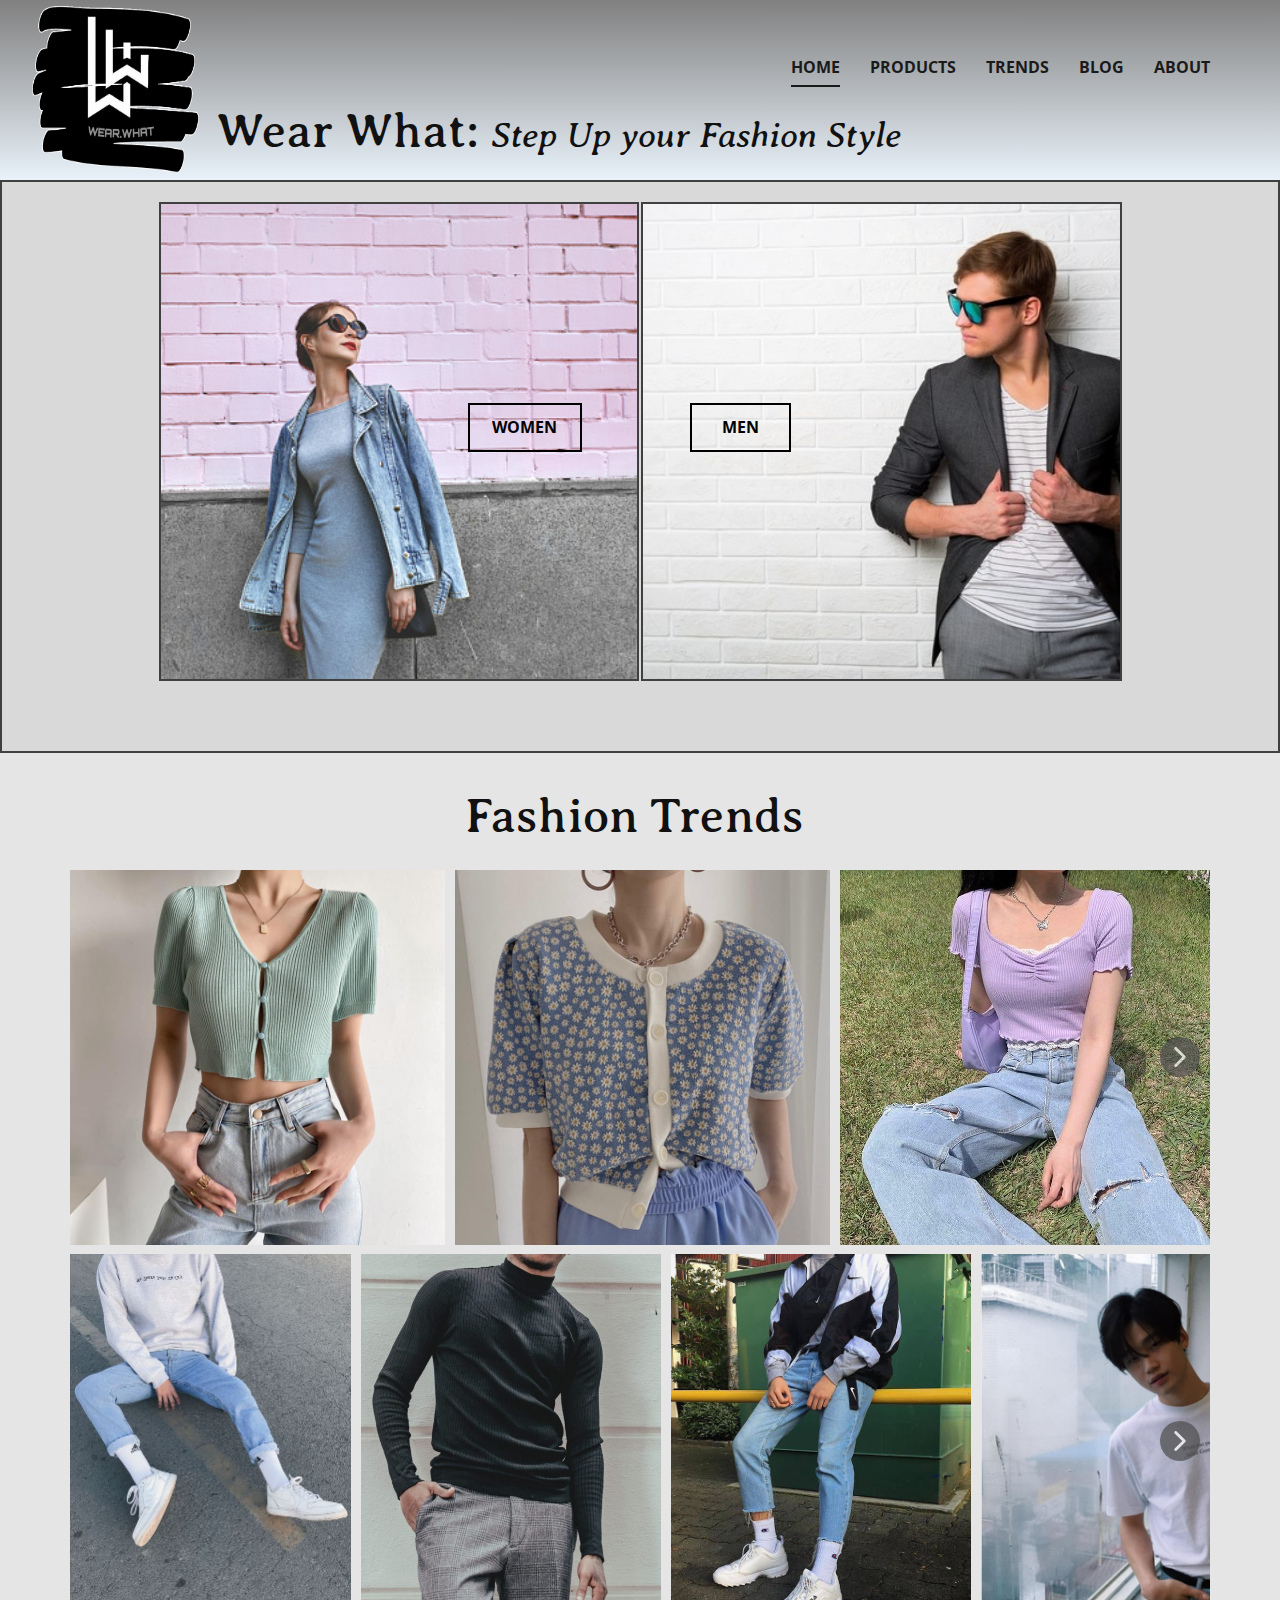
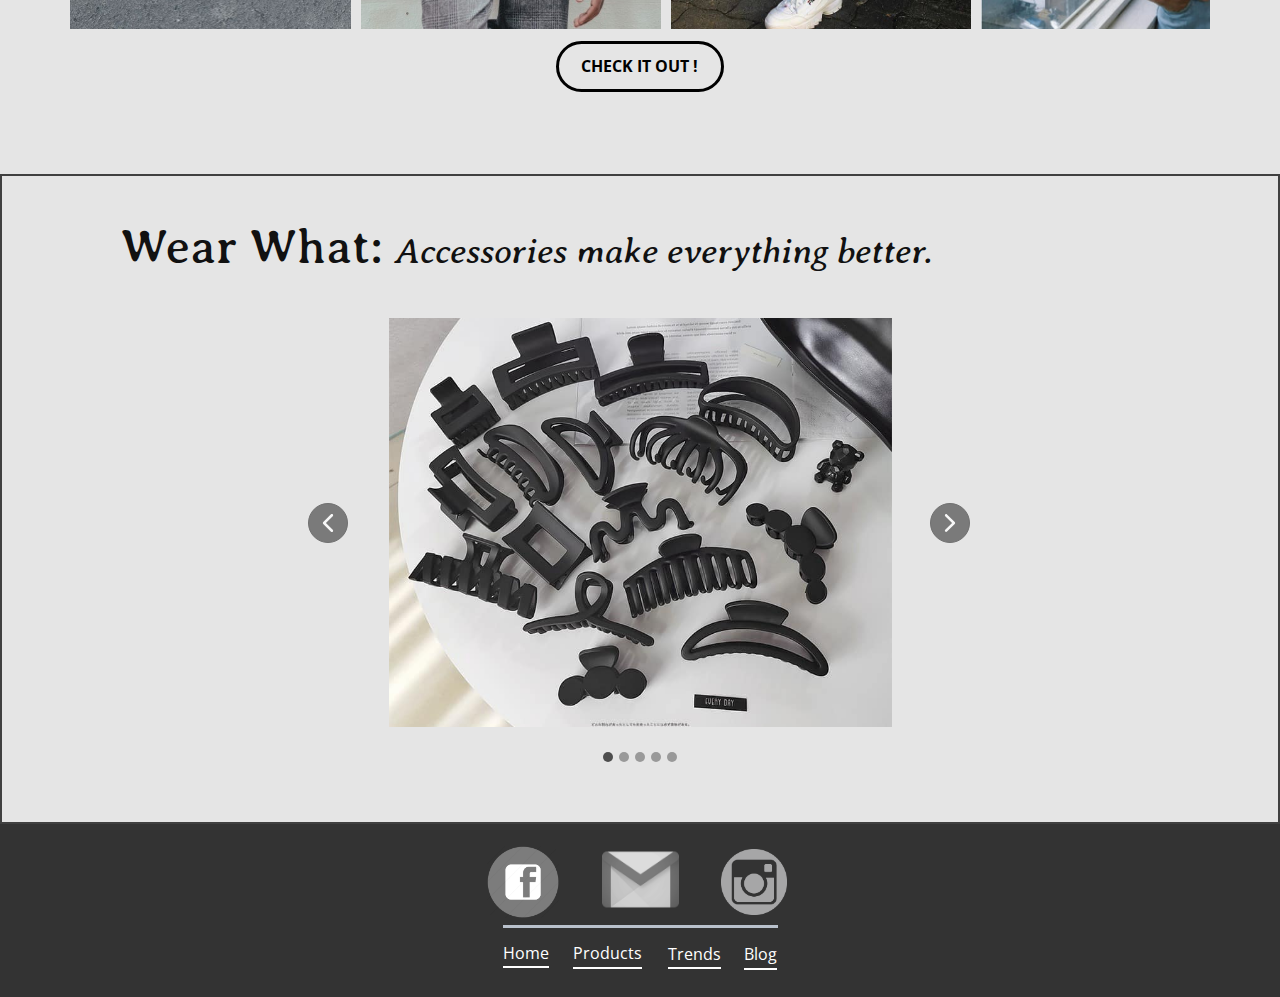
<file: index.html>
<!DOCTYPE html>
<html style="font-size: 16px;">
  <head>
    <meta name="viewport" content="width=device-width, initial-scale=1.0">
    <meta charset="utf-8">
    <meta name="keywords" content="">
    <meta name="description" content="">
    <meta name="page_type" content="np-template-header-footer-from-plugin">
    <title>Home</title>
    <link rel="stylesheet" href="nicepage.css" media="screen">
<link rel="stylesheet" href="Home.css" media="screen">
    <script class="u-script" type="text/javascript" src="jquery.js" defer=""></script>
    <script class="u-script" type="text/javascript" src="nicepage.js" defer=""></script>
    <meta name="generator" content="Nicepage 3.29.1, nicepage.com">
    <link id="u-theme-google-font" rel="stylesheet" href="https://fonts.googleapis.com/css?family=Roboto:100,100i,300,300i,400,400i,500,500i,700,700i,900,900i|Open+Sans:300,300i,400,400i,600,600i,700,700i,800,800i">
    <link id="u-page-google-font" rel="stylesheet" href="https://fonts.googleapis.com/css?family=Averia+Serif+Libre:300,300i,400,400i,700,700i">
    
    
    
    
    
    <script type="application/ld+json">{
		"@context": "http://schema.org",
		"@type": "Organization",
		"name": "Site1",
		"logo": "images/logo.gif"
}</script>
    <meta name="theme-color" content="#478ac9">
    <meta property="og:title" content="Home">
    <meta property="og:description" content="">
    <meta property="og:type" content="website">
  </head>
  <body data-home-page="Home.html" data-home-page-title="Home" class="u-body"><header class="u-clearfix u-gradient u-header u-header" id="sec-ddd0"><div class="u-clearfix u-sheet u-sheet-1">
        <a href="https://nicepage.com" class="u-image u-image-circle u-logo u-image-1" data-image-width="584" data-image-height="455">
          <img src="images/logo.gif" class="u-logo-image u-logo-image-1">
        </a>
        <nav class="u-menu u-menu-dropdown u-offcanvas u-menu-1">
          <div class="menu-collapse" style="font-size: 1rem; letter-spacing: 0px; font-weight: 700; text-transform: uppercase;">
            <a class="u-button-style u-custom-active-border-color u-custom-active-color u-custom-border u-custom-border-color u-custom-borders u-custom-hover-border-color u-custom-hover-color u-custom-left-right-menu-spacing u-custom-padding-bottom u-custom-text-active-color u-custom-text-color u-custom-text-hover-color u-custom-top-bottom-menu-spacing u-nav-link u-text-active-palette-1-base u-text-hover-palette-2-base" href="#">
              <svg><use xmlns:xlink="http://www.w3.org/1999/xlink" xlink:href="#menu-hamburger"></use></svg>
              <svg version="1.1" xmlns="http://www.w3.org/2000/svg" xmlns:xlink="http://www.w3.org/1999/xlink"><defs><symbol id="menu-hamburger" viewBox="0 0 16 16" style="width: 16px; height: 16px;"><rect y="1" width="16" height="2"></rect><rect y="7" width="16" height="2"></rect><rect y="13" width="16" height="2"></rect>
</symbol>
</defs></svg>
            </a>
          </div>
          <div class="u-custom-menu u-nav-container">
            <ul class="u-nav u-spacing-30 u-unstyled u-nav-1"><li class="u-nav-item"><a class="u-border-2 u-border-active-grey-90 u-border-hover-grey-50 u-border-no-left u-border-no-right u-border-no-top u-button-style u-nav-link u-text-active-grey-90 u-text-grey-90 u-text-hover-grey-90" href="Home.html" style="padding: 10px 0px;">Home</a>
</li><li class="u-nav-item"><a class="u-border-2 u-border-active-grey-90 u-border-hover-grey-50 u-border-no-left u-border-no-right u-border-no-top u-button-style u-nav-link u-text-active-grey-90 u-text-grey-90 u-text-hover-grey-90" href="Products.html" style="padding: 10px 0px;">Products</a>
</li><li class="u-nav-item"><a class="u-border-2 u-border-active-grey-90 u-border-hover-grey-50 u-border-no-left u-border-no-right u-border-no-top u-button-style u-nav-link u-text-active-grey-90 u-text-grey-90 u-text-hover-grey-90" href="Trends.html" style="padding: 10px 0px;">Trends</a>
</li><li class="u-nav-item"><a class="u-border-2 u-border-active-grey-90 u-border-hover-grey-50 u-border-no-left u-border-no-right u-border-no-top u-button-style u-nav-link u-text-active-grey-90 u-text-grey-90 u-text-hover-grey-90" href="Blog.html" style="padding: 10px 0px;">Blog</a>
</li><li class="u-nav-item"><a class="u-border-2 u-border-active-grey-90 u-border-hover-grey-50 u-border-no-left u-border-no-right u-border-no-top u-button-style u-nav-link u-text-active-grey-90 u-text-grey-90 u-text-hover-grey-90" href="About.html" style="padding: 10px 0px;">About</a>
</li></ul>
          </div>
          <div class="u-custom-menu u-nav-container-collapse">
            <div class="u-black u-container-style u-inner-container-layout u-opacity u-opacity-95 u-sidenav">
              <div class="u-inner-container-layout u-sidenav-overflow">
                <div class="u-menu-close"></div>
                <ul class="u-align-center u-nav u-popupmenu-items u-unstyled u-nav-2"><li class="u-nav-item"><a class="u-button-style u-nav-link" href="Home.html" style="padding: 10px 0px;">Home</a>
</li><li class="u-nav-item"><a class="u-button-style u-nav-link" href="Products.html" style="padding: 10px 0px;">Products</a>
</li><li class="u-nav-item"><a class="u-button-style u-nav-link" href="Trends.html" style="padding: 10px 0px;">Trends</a>
</li><li class="u-nav-item"><a class="u-button-style u-nav-link" href="Blog.html" style="padding: 10px 0px;">Blog</a>
</li><li class="u-nav-item"><a class="u-button-style u-nav-link" href="About.html" style="padding: 10px 0px;">About</a>
</li></ul>
              </div>
            </div>
            <div class="u-black u-menu-overlay u-opacity u-opacity-70"></div>
          </div>
        </nav>
        <h1 class="u-custom-font u-text u-text-default u-text-1">Wear What:&nbsp;<span style="font-size: 2.25rem; font-style: italic;">Step Up your Fashion Style</span>
        </h1>
      </div></header>
    <section class="u-align-center u-border-2 u-border-grey-75 u-clearfix u-grey-15 u-section-1" id="sec-0f74">
      <div class="u-clearfix u-sheet u-sheet-1">
        <div class="u-clearfix u-gutter-2 u-layout-wrap u-layout-wrap-1">
          <div class="u-layout" style="">
            <div class="u-layout-row" style="">
              <div class="u-align-left u-container-style u-image u-layout-cell u-left-cell u-size-30 u-size-xs-60 u-image-1" src="" data-image-width="479" data-image-height="359">
                <div class="u-border-2 u-border-grey-75 u-container-layout u-container-layout-1" src="">
                  <a href="Products.html" data-page-id="310171724" class="u-border-2 u-border-black u-btn u-button-style u-hover-black u-none u-text-black u-text-hover-white u-btn-1">Women</a>
                </div>
              </div>
              <div class="u-align-left u-container-style u-image u-layout-cell u-right-cell u-size-30 u-size-xs-60 u-image-2" data-image-width="626" data-image-height="417">
                <div class="u-border-2 u-border-grey-75 u-container-layout u-container-layout-2">
                  <a href="Products.html" data-page-id="310171724" class="u-border-2 u-border-black u-btn u-button-style u-hover-black u-none u-text-black u-text-hover-white u-btn-2">Men</a>
                </div>
              </div>
            </div>
          </div>
        </div>
      </div>
    </section>
    <section class="u-clearfix u-grey-10 u-section-2" id="sec-3d05">
      <div class="u-clearfix u-sheet u-sheet-1">
        <h1 class="u-align-center u-custom-font u-text u-text-1">Fashion Trends&nbsp;</h1>
        <div class="u-expanded-width u-gallery u-layout-horizontal u-lightbox u-no-transition u-show-text-on-hover u-gallery-1">
          <div class="u-gallery-inner"><div class="u-effect-fade u-gallery-item u-gallery-item-1"><div class="u-back-slide" data-image-width="800" data-image-height="800"><img class="u-back-image" src="images/245186895_176505954641187_5663030672656475376_n1.jpg">
</div><div class="u-over-slide u-shading u-over-slide-1"><h3 class="u-gallery-heading"></h3><p class="u-gallery-text"></p>
</div>
</div><div class="u-effect-fade u-gallery-item u-gallery-item-2"><div class="u-back-slide" data-image-width="800" data-image-height="800"><img class="u-back-image" src="images/245078760_176505924641190_6566482524537699134_n1.jpg">
</div><div class="u-over-slide u-shading u-over-slide-2"><h3 class="u-gallery-heading"></h3><p class="u-gallery-text"></p>
</div>
</div><div class="u-effect-fade u-gallery-item u-gallery-item-3"><div class="u-back-slide" data-image-width="750" data-image-height="743"><img class="u-back-image" src="images/241113302_2950568411870897_4429595779397472366_n.jpg">
</div><div class="u-over-slide u-shading u-over-slide-3"><h3 class="u-gallery-heading"></h3><p class="u-gallery-text"></p>
</div>
</div><div class="u-effect-fade u-gallery-item u-gallery-item-4"><div class="u-back-slide" data-image-width="960" data-image-height="960"><img class="u-back-image" src="images/226265614_132604579031325_6934888845991323836_n1.jpg">
</div><div class="u-over-slide u-shading u-over-slide-4"><h3 class="u-gallery-heading"></h3><p class="u-gallery-text"></p>
</div>
</div><div class="u-effect-fade u-gallery-item u-gallery-item-5"><div class="u-back-slide" data-image-width="750" data-image-height="750"><img class="u-back-image" src="images/226572610_132604859031297_18325133925560308_n.jpg">
</div><div class="u-over-slide u-shading u-over-slide-5"><h3 class="u-gallery-heading"></h3><p class="u-gallery-text"></p>
</div>
</div><div class="u-effect-fade u-gallery-item u-gallery-item-6"><div class="u-back-slide" data-image-width="700" data-image-height="700"><img class="u-back-image" src="images/228143508_132604539031329_3457388169789800767_n.jpg">
</div><div class="u-over-slide u-shading u-over-slide-6"><h3 class="u-gallery-heading"></h3><p class="u-gallery-text"></p>
</div>
</div></div>
          <a class="u-gallery-nav u-gallery-nav-prev u-grey-70 u-icon-circle u-opacity u-opacity-70 u-spacing-10 u-text-white u-gallery-nav-1" href="#" role="button">
            <span aria-hidden="true">
              <svg viewBox="0 0 451.847 451.847"><path d="M97.141,225.92c0-8.095,3.091-16.192,9.259-22.366L300.689,9.27c12.359-12.359,32.397-12.359,44.751,0
c12.354,12.354,12.354,32.388,0,44.748L173.525,225.92l171.903,171.909c12.354,12.354,12.354,32.391,0,44.744
c-12.354,12.365-32.386,12.365-44.745,0l-194.29-194.281C100.226,242.115,97.141,234.018,97.141,225.92z"></path></svg>
            </span>
            <span class="sr-only">
              <svg viewBox="0 0 451.847 451.847"><path d="M97.141,225.92c0-8.095,3.091-16.192,9.259-22.366L300.689,9.27c12.359-12.359,32.397-12.359,44.751,0
c12.354,12.354,12.354,32.388,0,44.748L173.525,225.92l171.903,171.909c12.354,12.354,12.354,32.391,0,44.744
c-12.354,12.365-32.386,12.365-44.745,0l-194.29-194.281C100.226,242.115,97.141,234.018,97.141,225.92z"></path></svg>
            </span>
          </a>
          <a class="u-absolute-vcenter u-gallery-nav u-gallery-nav-next u-grey-70 u-icon-circle u-opacity u-opacity-70 u-spacing-10 u-text-white u-gallery-nav-2" href="#" role="button">
            <span aria-hidden="true">
              <svg viewBox="0 0 451.846 451.847"><path d="M345.441,248.292L151.154,442.573c-12.359,12.365-32.397,12.365-44.75,0c-12.354-12.354-12.354-32.391,0-44.744
L278.318,225.92L106.409,54.017c-12.354-12.359-12.354-32.394,0-44.748c12.354-12.359,32.391-12.359,44.75,0l194.287,194.284
c6.177,6.18,9.262,14.271,9.262,22.366C354.708,234.018,351.617,242.115,345.441,248.292z"></path></svg>
            </span>
            <span class="sr-only">
              <svg viewBox="0 0 451.846 451.847"><path d="M345.441,248.292L151.154,442.573c-12.359,12.365-32.397,12.365-44.75,0c-12.354-12.354-12.354-32.391,0-44.744
L278.318,225.92L106.409,54.017c-12.354-12.359-12.354-32.394,0-44.748c12.354-12.359,32.391-12.359,44.75,0l194.287,194.284
c6.177,6.18,9.262,14.271,9.262,22.366C354.708,234.018,351.617,242.115,345.441,248.292z"></path></svg>
            </span>
          </a>
        </div>
      </div>
    </section>
    <section class="u-clearfix u-grey-10 u-section-3" id="sec-83b9">
      <div class="u-clearfix u-sheet u-sheet-1">
        <div class="u-expanded-width u-gallery u-layout-horizontal u-lightbox u-no-transition u-show-text-on-hover u-gallery-1">
          <div class="u-gallery-inner"><div class="u-effect-fade u-gallery-item u-gallery-item-1"><div class="u-back-slide" data-image-width="563" data-image-height="751"><img class="u-back-image" src="images/7974c1f920ee8a4f9d7710ef4873f8b7.jpg">
</div><div class="u-over-slide u-shading u-over-slide-1"><h3 class="u-gallery-heading"></h3><p class="u-gallery-text"></p>
</div>
</div><div class="u-effect-fade u-gallery-item u-gallery-item-2"><div class="u-back-slide" data-image-width="548" data-image-height="685"><img class="u-back-image" src="images/pexels-prayoon-sajeev-2897529-819x1024.jpg">
</div><div class="u-over-slide u-shading u-over-slide-2"><h3 class="u-gallery-heading"></h3><p class="u-gallery-text"></p>
</div>
</div><div class="u-effect-fade u-gallery-item u-gallery-item-3"><div class="u-back-slide" data-image-width="640" data-image-height="800"><img class="u-back-image" src="images/aesthetic-clothes.jpg">
</div><div class="u-over-slide u-shading u-over-slide-3"><h3 class="u-gallery-heading"></h3><p class="u-gallery-text"></p>
</div>
</div><div class="u-effect-fade u-gallery-item u-gallery-item-4"><div class="u-back-slide" data-image-width="400" data-image-height="399"><img class="u-back-image" src="images/tumblr_ojfsko0jwi1vev40no1_400.jpg">
</div><div class="u-over-slide u-shading u-over-slide-4"><h3 class="u-gallery-heading"></h3><p class="u-gallery-text"></p>
</div>
</div><div class="u-effect-fade u-gallery-item u-gallery-item-5"><div class="u-back-slide" data-image-width="563" data-image-height="751"><img class="u-back-image" src="images/7974c1f920ee8a4f9d7710ef4873f8b7.jpg">
</div><div class="u-over-slide u-shading u-over-slide-5"><h3 class="u-gallery-heading"></h3><p class="u-gallery-text"></p>
</div>
</div><div class="u-effect-fade u-gallery-item u-gallery-item-6"><div class="u-back-slide" data-image-width="480" data-image-height="240"><img class="u-back-image" src="images/17933996-314225742329033-7162754622107418624-n-1516376090.jpg">
</div><div class="u-over-slide u-shading u-over-slide-6"><h3 class="u-gallery-heading"></h3><p class="u-gallery-text"></p>
</div>
</div></div>
          <a class="u-absolute-vcenter u-gallery-nav u-gallery-nav-prev u-grey-70 u-icon-circle u-opacity u-opacity-70 u-spacing-10 u-text-white u-gallery-nav-1" href="#" role="button">
            <span aria-hidden="true">
              <svg viewBox="0 0 451.847 451.847"><path d="M97.141,225.92c0-8.095,3.091-16.192,9.259-22.366L300.689,9.27c12.359-12.359,32.397-12.359,44.751,0
c12.354,12.354,12.354,32.388,0,44.748L173.525,225.92l171.903,171.909c12.354,12.354,12.354,32.391,0,44.744
c-12.354,12.365-32.386,12.365-44.745,0l-194.29-194.281C100.226,242.115,97.141,234.018,97.141,225.92z"></path></svg>
            </span>
            <span class="sr-only">
              <svg viewBox="0 0 451.847 451.847"><path d="M97.141,225.92c0-8.095,3.091-16.192,9.259-22.366L300.689,9.27c12.359-12.359,32.397-12.359,44.751,0
c12.354,12.354,12.354,32.388,0,44.748L173.525,225.92l171.903,171.909c12.354,12.354,12.354,32.391,0,44.744
c-12.354,12.365-32.386,12.365-44.745,0l-194.29-194.281C100.226,242.115,97.141,234.018,97.141,225.92z"></path></svg>
            </span>
          </a>
          <a class="u-absolute-vcenter u-gallery-nav u-gallery-nav-next u-grey-70 u-icon-circle u-opacity u-opacity-70 u-spacing-10 u-text-white u-gallery-nav-2" href="#" role="button">
            <span aria-hidden="true">
              <svg viewBox="0 0 451.846 451.847"><path d="M345.441,248.292L151.154,442.573c-12.359,12.365-32.397,12.365-44.75,0c-12.354-12.354-12.354-32.391,0-44.744
L278.318,225.92L106.409,54.017c-12.354-12.359-12.354-32.394,0-44.748c12.354-12.359,32.391-12.359,44.75,0l194.287,194.284
c6.177,6.18,9.262,14.271,9.262,22.366C354.708,234.018,351.617,242.115,345.441,248.292z"></path></svg>
            </span>
            <span class="sr-only">
              <svg viewBox="0 0 451.846 451.847"><path d="M345.441,248.292L151.154,442.573c-12.359,12.365-32.397,12.365-44.75,0c-12.354-12.354-12.354-32.391,0-44.744
L278.318,225.92L106.409,54.017c-12.354-12.359-12.354-32.394,0-44.748c12.354-12.359,32.391-12.359,44.75,0l194.287,194.284
c6.177,6.18,9.262,14.271,9.262,22.366C354.708,234.018,351.617,242.115,345.441,248.292z"></path></svg>
            </span>
          </a>
        </div>
        <a href="Trends.html" data-page-id="281322124" class="u-border-3 u-border-black u-btn u-btn-round u-button-style u-hover-black u-none u-radius-50 u-text-black u-text-hover-white u-btn-1">Check it out !</a>
      </div>
    </section>
    <section class="u-align-center u-border-2 u-border-grey-75 u-clearfix u-grey-10 u-section-4" id="sec-9d7d">
      <div class="u-clearfix u-sheet u-valign-middle-xs u-sheet-1">
        <h1 class="u-custom-font u-text u-text-default u-text-1">Wear What:&nbsp;<span style="font-size: 2.25rem; font-style: italic;">Accessories make everything better.</span>
        </h1>
        <div class="u-carousel u-expanded-width-xs u-gallery u-gallery-slider u-layout-carousel u-lightbox u-no-transition u-show-text-on-hover u-gallery-1" id="carousel-f035" data-interval="5000" data-u-ride="carousel">
          <ol class="u-absolute-hcenter u-carousel-indicators u-carousel-indicators-1">
            <li data-u-target="#carousel-f035" data-u-slide-to="0" class="u-active u-grey-70 u-shape-circle" style="width: 10px; height: 10px;"></li>
            <li data-u-target="#carousel-f035" data-u-slide-to="1" class="u-grey-70 u-shape-circle" style="width: 10px; height: 10px;"></li>
            <li data-u-target="#carousel-f035" data-u-slide-to="2" class="u-grey-70 u-shape-circle" style="width: 10px; height: 10px;"></li>
            <li data-u-target="#carousel-f035" data-u-slide-to="3" class="u-grey-70 u-shape-circle" style="width: 10px; height: 10px;"></li>
            <li data-u-target="#carousel-f035" data-u-slide-to="4" class="u-grey-70 u-shape-circle" style="width: 10px; height: 10px;"></li>
          </ol>
          <div class="u-carousel-inner u-gallery-inner" role="listbox">
            <div class="u-active u-carousel-item u-effect-fade u-gallery-item u-carousel-item-1">
              <div class="u-back-slide" data-image-width="800" data-image-height="800">
                <img class="u-back-image u-expanded" src="images/252059618_189111473380635_6686217090028869245_n.jpg">
              </div>
              <div class="u-align-center u-over-slide u-shading u-valign-bottom u-over-slide-1">
                <h3 class="u-gallery-heading">Sample Title</h3>
                <p class="u-gallery-text">Sample Text</p>
              </div>
            </div>
            <div class="u-carousel-item u-effect-fade u-gallery-item u-carousel-item-2">
              <div class="u-back-slide" data-image-width="800" data-image-height="800">
                <img class="u-back-image u-expanded" src="images/251893475_189110706714045_853863964714229927_n.jpg">
              </div>
              <div class="u-align-center u-over-slide u-shading u-valign-bottom u-over-slide-2">
                <h3 class="u-gallery-heading">Sample Title</h3>
                <p class="u-gallery-text">Sample Text</p>
              </div>
            </div>
            <div class="u-carousel-item u-effect-fade u-gallery-item u-carousel-item-3" data-image-width="800" data-image-height="800">
              <div class="u-back-slide">
                <img class="u-back-image u-expanded" src="images/251435015_189111180047331_7194522795862731703_n.jpg">
              </div>
              <div class="u-align-center u-over-slide u-shading u-valign-bottom u-over-slide-3">
                <h3 class="u-gallery-heading"></h3>
                <p class="u-gallery-text"></p>
              </div>
              <style data-mode="XL"></style>
              <style data-mode="LG"></style>
              <style data-mode="MD"></style>
              <style data-mode="SM"></style>
              <style data-mode="XS"></style>
            </div>
            <div class="u-carousel-item u-effect-fade u-gallery-item u-carousel-item-4" data-image-width="800" data-image-height="800">
              <div class="u-back-slide">
                <img class="u-back-image u-expanded" src="images/251239857_189110756714040_494513624326030757_n.jpg">
              </div>
              <div class="u-align-center u-over-slide u-shading u-valign-bottom u-over-slide-4">
                <h3 class="u-gallery-heading"></h3>
                <p class="u-gallery-text"></p>
              </div>
              <style data-mode="XL"></style>
              <style data-mode="LG"></style>
              <style data-mode="MD"></style>
              <style data-mode="SM"></style>
              <style data-mode="XS"></style>
            </div>
            <div class="u-carousel-item u-effect-fade u-gallery-item u-carousel-item-5" data-image-width="960" data-image-height="960">
              <div class="u-back-slide">
                <img class="u-back-image u-expanded" src="images/250518630_188798406745275_7814514736270890484_n.jpg">
              </div>
              <div class="u-align-center u-over-slide u-shading u-valign-bottom u-over-slide-5">
                <h3 class="u-gallery-heading"></h3>
                <p class="u-gallery-text"></p>
              </div>
              <style data-mode="XL"></style>
              <style data-mode="LG"></style>
              <style data-mode="MD"></style>
              <style data-mode="SM"></style>
              <style data-mode="XS"></style>
            </div>
          </div>
          <a class="u-absolute-vcenter u-border-1 u-border-grey-75 u-carousel-control u-carousel-control-prev u-grey-70 u-hidden-sm u-hidden-xs u-icon-circle u-opacity u-opacity-70 u-spacing-10 u-text-white u-carousel-control-1" href="#carousel-f035" role="button" data-u-slide="prev">
            <span aria-hidden="true">
              <svg viewBox="0 0 451.847 451.847"><path d="M97.141,225.92c0-8.095,3.091-16.192,9.259-22.366L300.689,9.27c12.359-12.359,32.397-12.359,44.751,0
c12.354,12.354,12.354,32.388,0,44.748L173.525,225.92l171.903,171.909c12.354,12.354,12.354,32.391,0,44.744
c-12.354,12.365-32.386,12.365-44.745,0l-194.29-194.281C100.226,242.115,97.141,234.018,97.141,225.92z"></path></svg>
            </span>
            <span class="sr-only">
              <svg viewBox="0 0 451.847 451.847"><path d="M97.141,225.92c0-8.095,3.091-16.192,9.259-22.366L300.689,9.27c12.359-12.359,32.397-12.359,44.751,0
c12.354,12.354,12.354,32.388,0,44.748L173.525,225.92l171.903,171.909c12.354,12.354,12.354,32.391,0,44.744
c-12.354,12.365-32.386,12.365-44.745,0l-194.29-194.281C100.226,242.115,97.141,234.018,97.141,225.92z"></path></svg>
            </span>
          </a>
          <a class="u-absolute-vcenter u-border-1 u-border-grey-75 u-carousel-control u-carousel-control-next u-grey-70 u-hidden-sm u-hidden-xs u-icon-circle u-opacity u-opacity-70 u-spacing-10 u-text-white u-carousel-control-2" href="#carousel-f035" role="button" data-u-slide="next">
            <span aria-hidden="true">
              <svg viewBox="0 0 451.846 451.847"><path d="M345.441,248.292L151.154,442.573c-12.359,12.365-32.397,12.365-44.75,0c-12.354-12.354-12.354-32.391,0-44.744
L278.318,225.92L106.409,54.017c-12.354-12.359-12.354-32.394,0-44.748c12.354-12.359,32.391-12.359,44.75,0l194.287,194.284
c6.177,6.18,9.262,14.271,9.262,22.366C354.708,234.018,351.617,242.115,345.441,248.292z"></path></svg>
            </span>
            <span class="sr-only">
              <svg viewBox="0 0 451.846 451.847"><path d="M345.441,248.292L151.154,442.573c-12.359,12.365-32.397,12.365-44.75,0c-12.354-12.354-12.354-32.391,0-44.744
L278.318,225.92L106.409,54.017c-12.354-12.359-12.354-32.394,0-44.748c12.354-12.359,32.391-12.359,44.75,0l194.287,194.284
c6.177,6.18,9.262,14.271,9.262,22.366C354.708,234.018,351.617,242.115,345.441,248.292z"></path></svg>
            </span>
          </a>
        </div>
      </div>
    </section>
    
    
    <footer class="u-clearfix u-footer u-grey-80" id="sec-8588"><div class="u-align-left u-clearfix u-sheet u-sheet-1">
        <img class="u-image u-image-round u-preserve-proportions u-radius-10 u-image-1" src="images/Daco_2920571.png" alt="" data-image-width="833" data-image-height="833" data-href="https://www.instagram.com/talelenggg/?utm_medium=copy_link&amp;fbclid=IwAR0SqSefYXfquijFeqaDSr1B61wDKyr6tsISrF1SIgzEy6xhZ0iTIvZ5f-4" data-target="_blank">
        <img class="u-image u-image-round u-preserve-proportions u-radius-10 u-image-2" src="images/pngaaa.com-3883163.png" alt="" data-image-width="513" data-image-height="513" data-href="https://www.facebook.com/thalia.buckleyiiTaleleng" data-target="_blank">
        <img class="u-image u-image-round u-preserve-proportions u-radius-10 u-image-3" src="images/pngegg1.png" alt="" data-image-width="704" data-image-height="704" data-href="mailto:thalia.buckley@student.dmmmsu.edu.ph?subject=Hello" data-target="_blank">
        <div class="u-border-3 u-border-palette-5-base u-line u-line-horizontal u-line-1"></div>
        <a href="Home.html" data-page-id="2081918035" class="u-active-none u-border-2 u-border-active-white u-border-hover-white u-border-white u-btn u-button-style u-hover-none u-none u-text-hover-white u-text-white u-btn-1">Home</a>
        <a href="Products.html" data-page-id="310171724" class="u-active-none u-border-2 u-border-active-white u-border-hover-white u-border-white u-btn u-button-style u-hover-none u-none u-text-hover-white u-text-white u-btn-2">Products</a>
        <a href="Trends.html" data-page-id="281322124" class="u-active-none u-border-2 u-border-active-white u-border-hover-white u-border-white u-btn u-button-style u-hover-none u-none u-text-hover-white u-text-white u-btn-3">Trends</a>
        <a href="Blog.html" data-page-id="1820601908" class="u-active-none u-border-2 u-border-active-white u-border-hover-white u-border-white u-btn u-button-style u-hover-none u-none u-text-hover-white u-text-white u-btn-4">Blog</a>
      </div></footer>
  </body>
</html>
</file>
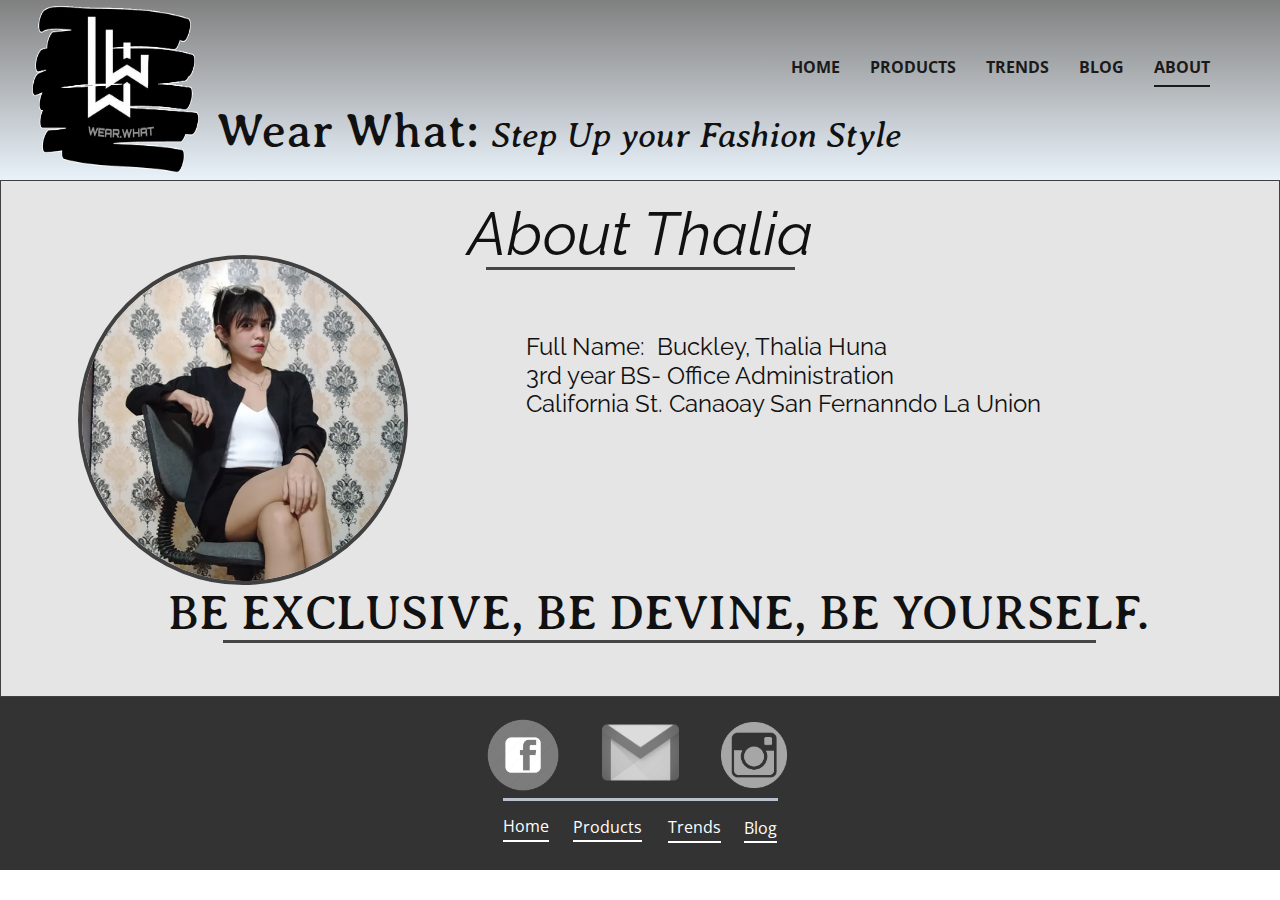
<file: About.html>
<!DOCTYPE html>
<html style="font-size: 16px;">
  <head>
    <meta name="viewport" content="width=device-width, initial-scale=1.0">
    <meta charset="utf-8">
    <meta name="keywords" content="INTUITIVE">
    <meta name="description" content="">
    <meta name="page_type" content="np-template-header-footer-from-plugin">
    <title>About</title>
    <link rel="stylesheet" href="nicepage.css" media="screen">
<link rel="stylesheet" href="About.css" media="screen">
    <script class="u-script" type="text/javascript" src="jquery.js" defer=""></script>
    <script class="u-script" type="text/javascript" src="nicepage.js" defer=""></script>
    <meta name="generator" content="Nicepage 3.29.1, nicepage.com">
    <link id="u-theme-google-font" rel="stylesheet" href="https://fonts.googleapis.com/css?family=Roboto:100,100i,300,300i,400,400i,500,500i,700,700i,900,900i|Open+Sans:300,300i,400,400i,600,600i,700,700i,800,800i">
    <link id="u-page-google-font" rel="stylesheet" href="https://fonts.googleapis.com/css?family=Raleway:100,100i,200,200i,300,300i,400,400i,500,500i,600,600i,700,700i,800,800i,900,900i|Averia+Serif+Libre:300,300i,400,400i,700,700i">
    
    
    <script type="application/ld+json">{
		"@context": "http://schema.org",
		"@type": "Organization",
		"name": "Site1",
		"logo": "images/logo.gif"
}</script>
    <meta name="theme-color" content="#478ac9">
    <meta property="og:title" content="About">
    <meta property="og:description" content="">
    <meta property="og:type" content="website">
  </head>
  <body class="u-body"><header class="u-clearfix u-gradient u-header u-header" id="sec-ddd0"><div class="u-clearfix u-sheet u-sheet-1">
        <a href="https://nicepage.com" class="u-image u-image-circle u-logo u-image-1" data-image-width="584" data-image-height="455">
          <img src="images/logo.gif" class="u-logo-image u-logo-image-1">
        </a>
        <nav class="u-menu u-menu-dropdown u-offcanvas u-menu-1">
          <div class="menu-collapse" style="font-size: 1rem; letter-spacing: 0px; font-weight: 700; text-transform: uppercase;">
            <a class="u-button-style u-custom-active-border-color u-custom-active-color u-custom-border u-custom-border-color u-custom-borders u-custom-hover-border-color u-custom-hover-color u-custom-left-right-menu-spacing u-custom-padding-bottom u-custom-text-active-color u-custom-text-color u-custom-text-hover-color u-custom-top-bottom-menu-spacing u-nav-link u-text-active-palette-1-base u-text-hover-palette-2-base" href="#">
              <svg><use xmlns:xlink="http://www.w3.org/1999/xlink" xlink:href="#menu-hamburger"></use></svg>
              <svg version="1.1" xmlns="http://www.w3.org/2000/svg" xmlns:xlink="http://www.w3.org/1999/xlink"><defs><symbol id="menu-hamburger" viewBox="0 0 16 16" style="width: 16px; height: 16px;"><rect y="1" width="16" height="2"></rect><rect y="7" width="16" height="2"></rect><rect y="13" width="16" height="2"></rect>
</symbol>
</defs></svg>
            </a>
          </div>
          <div class="u-custom-menu u-nav-container">
            <ul class="u-nav u-spacing-30 u-unstyled u-nav-1"><li class="u-nav-item"><a class="u-border-2 u-border-active-grey-90 u-border-hover-grey-50 u-border-no-left u-border-no-right u-border-no-top u-button-style u-nav-link u-text-active-grey-90 u-text-grey-90 u-text-hover-grey-90" href="Home.html" style="padding: 10px 0px;">Home</a>
</li><li class="u-nav-item"><a class="u-border-2 u-border-active-grey-90 u-border-hover-grey-50 u-border-no-left u-border-no-right u-border-no-top u-button-style u-nav-link u-text-active-grey-90 u-text-grey-90 u-text-hover-grey-90" href="Products.html" style="padding: 10px 0px;">Products</a>
</li><li class="u-nav-item"><a class="u-border-2 u-border-active-grey-90 u-border-hover-grey-50 u-border-no-left u-border-no-right u-border-no-top u-button-style u-nav-link u-text-active-grey-90 u-text-grey-90 u-text-hover-grey-90" href="Trends.html" style="padding: 10px 0px;">Trends</a>
</li><li class="u-nav-item"><a class="u-border-2 u-border-active-grey-90 u-border-hover-grey-50 u-border-no-left u-border-no-right u-border-no-top u-button-style u-nav-link u-text-active-grey-90 u-text-grey-90 u-text-hover-grey-90" href="Blog.html" style="padding: 10px 0px;">Blog</a>
</li><li class="u-nav-item"><a class="u-border-2 u-border-active-grey-90 u-border-hover-grey-50 u-border-no-left u-border-no-right u-border-no-top u-button-style u-nav-link u-text-active-grey-90 u-text-grey-90 u-text-hover-grey-90" href="About.html" style="padding: 10px 0px;">About</a>
</li></ul>
          </div>
          <div class="u-custom-menu u-nav-container-collapse">
            <div class="u-black u-container-style u-inner-container-layout u-opacity u-opacity-95 u-sidenav">
              <div class="u-inner-container-layout u-sidenav-overflow">
                <div class="u-menu-close"></div>
                <ul class="u-align-center u-nav u-popupmenu-items u-unstyled u-nav-2"><li class="u-nav-item"><a class="u-button-style u-nav-link" href="Home.html" style="padding: 10px 0px;">Home</a>
</li><li class="u-nav-item"><a class="u-button-style u-nav-link" href="Products.html" style="padding: 10px 0px;">Products</a>
</li><li class="u-nav-item"><a class="u-button-style u-nav-link" href="Trends.html" style="padding: 10px 0px;">Trends</a>
</li><li class="u-nav-item"><a class="u-button-style u-nav-link" href="Blog.html" style="padding: 10px 0px;">Blog</a>
</li><li class="u-nav-item"><a class="u-button-style u-nav-link" href="About.html" style="padding: 10px 0px;">About</a>
</li></ul>
              </div>
            </div>
            <div class="u-black u-menu-overlay u-opacity u-opacity-70"></div>
          </div>
        </nav>
        <h1 class="u-custom-font u-text u-text-default u-text-1">Wear What:&nbsp;<span style="font-size: 2.25rem; font-style: italic;">Step Up your Fashion Style</span>
        </h1>
      </div></header> 
    <section class="u-align-center u-border-1 u-border-grey-75 u-clearfix u-grey-10 u-section-1" id="sec-6cfa">
      <div class="u-clearfix u-sheet u-sheet-1">
        <h2 class="u-custom-font u-font-raleway u-text u-text-default u-text-1">About Thalia</h2>
        <div class="u-border-3 u-border-grey-dark-1 u-line u-line-horizontal u-line-1"></div>
        <img class="u-border-4 u-border-grey-75 u-image u-image-circle u-image-1" src="images/266389610_4565827643466060_957113049175900046_n.jpg" alt="" data-image-width="541" data-image-height="960">
        <h4 class="u-align-left u-custom-font u-font-raleway u-text u-text-default u-text-2">Full Name:&nbsp; Buckley, Thalia Huna<br>3rd year BS- Office Administration<br>California St. Canaoay San Fernanndo La Union<br>
        </h4>
        <h1 class="u-align-left u-custom-font u-text u-text-default u-text-3"> Be exclusive, Be Devine, Be yourself.</h1>
        <div class="u-border-3 u-border-grey-dark-1 u-line u-line-horizontal u-line-2"></div>
      </div>
    </section>
    
    
    <footer class="u-clearfix u-footer u-grey-80" id="sec-8588"><div class="u-align-left u-clearfix u-sheet u-sheet-1">
        <img class="u-image u-image-round u-preserve-proportions u-radius-10 u-image-1" src="images/Daco_2920571.png" alt="" data-image-width="833" data-image-height="833" data-href="https://www.instagram.com/talelenggg/?utm_medium=copy_link&amp;fbclid=IwAR0SqSefYXfquijFeqaDSr1B61wDKyr6tsISrF1SIgzEy6xhZ0iTIvZ5f-4" data-target="_blank">
        <img class="u-image u-image-round u-preserve-proportions u-radius-10 u-image-2" src="images/pngaaa.com-3883163.png" alt="" data-image-width="513" data-image-height="513" data-href="https://www.facebook.com/thalia.buckleyiiTaleleng" data-target="_blank">
        <img class="u-image u-image-round u-preserve-proportions u-radius-10 u-image-3" src="images/pngegg1.png" alt="" data-image-width="704" data-image-height="704" data-href="mailto:thalia.buckley@student.dmmmsu.edu.ph?subject=Hello" data-target="_blank">
        <div class="u-border-3 u-border-palette-5-base u-line u-line-horizontal u-line-1"></div>
        <a href="Home.html" data-page-id="2081918035" class="u-active-none u-border-2 u-border-active-white u-border-hover-white u-border-white u-btn u-button-style u-hover-none u-none u-text-hover-white u-text-white u-btn-1">Home</a>
        <a href="Products.html" data-page-id="310171724" class="u-active-none u-border-2 u-border-active-white u-border-hover-white u-border-white u-btn u-button-style u-hover-none u-none u-text-hover-white u-text-white u-btn-2">Products</a>
        <a href="Trends.html" data-page-id="281322124" class="u-active-none u-border-2 u-border-active-white u-border-hover-white u-border-white u-btn u-button-style u-hover-none u-none u-text-hover-white u-text-white u-btn-3">Trends</a>
        <a href="Blog.html" data-page-id="1820601908" class="u-active-none u-border-2 u-border-active-white u-border-hover-white u-border-white u-btn u-button-style u-hover-none u-none u-text-hover-white u-text-white u-btn-4">Blog</a>
      </div></footer>
  </body>
</html>
</file>
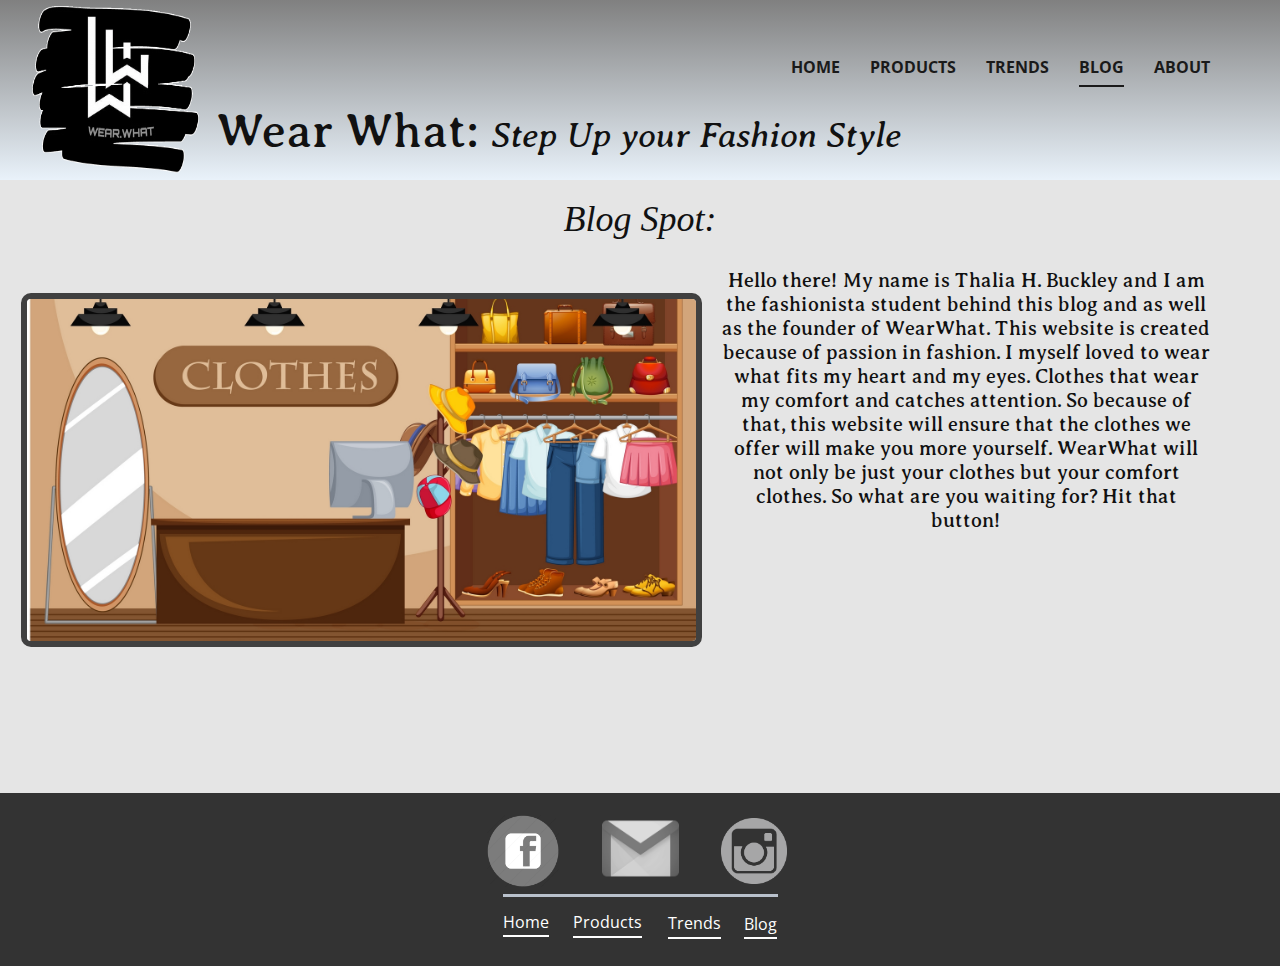
<file: Blog.html>
<!DOCTYPE html>
<html style="font-size: 16px;">
  <head>
    <meta name="viewport" content="width=device-width, initial-scale=1.0">
    <meta charset="utf-8">
    <meta name="keywords" content="INTUITIVE">
    <meta name="description" content="">
    <meta name="page_type" content="np-template-header-footer-from-plugin">
    <title>Blog</title>
    <link rel="stylesheet" href="nicepage.css" media="screen">
<link rel="stylesheet" href="Blog.css" media="screen">
    <script class="u-script" type="text/javascript" src="jquery.js" defer=""></script>
    <script class="u-script" type="text/javascript" src="nicepage.js" defer=""></script>
    <meta name="generator" content="Nicepage 3.29.1, nicepage.com">
    <link id="u-theme-google-font" rel="stylesheet" href="https://fonts.googleapis.com/css?family=Roboto:100,100i,300,300i,400,400i,500,500i,700,700i,900,900i|Open+Sans:300,300i,400,400i,600,600i,700,700i,800,800i">
    <link id="u-page-google-font" rel="stylesheet" href="https://fonts.googleapis.com/css?family=Averia+Serif+Libre:300,300i,400,400i,700,700i">
    
    
    <script type="application/ld+json">{
		"@context": "http://schema.org",
		"@type": "Organization",
		"name": "Site1",
		"logo": "images/logo.gif"
}</script>
    <meta name="theme-color" content="#478ac9">
    <meta property="og:title" content="Blog">
    <meta property="og:description" content="">
    <meta property="og:type" content="website">
  </head>
  <body class="u-body"><header class="u-clearfix u-gradient u-header u-header" id="sec-ddd0"><div class="u-clearfix u-sheet u-sheet-1">
        <a href="https://nicepage.com" class="u-image u-image-circle u-logo u-image-1" data-image-width="584" data-image-height="455">
          <img src="images/logo.gif" class="u-logo-image u-logo-image-1">
        </a>
        <nav class="u-menu u-menu-dropdown u-offcanvas u-menu-1">
          <div class="menu-collapse" style="font-size: 1rem; letter-spacing: 0px; font-weight: 700; text-transform: uppercase;">
            <a class="u-button-style u-custom-active-border-color u-custom-active-color u-custom-border u-custom-border-color u-custom-borders u-custom-hover-border-color u-custom-hover-color u-custom-left-right-menu-spacing u-custom-padding-bottom u-custom-text-active-color u-custom-text-color u-custom-text-hover-color u-custom-top-bottom-menu-spacing u-nav-link u-text-active-palette-1-base u-text-hover-palette-2-base" href="#">
              <svg><use xmlns:xlink="http://www.w3.org/1999/xlink" xlink:href="#menu-hamburger"></use></svg>
              <svg version="1.1" xmlns="http://www.w3.org/2000/svg" xmlns:xlink="http://www.w3.org/1999/xlink"><defs><symbol id="menu-hamburger" viewBox="0 0 16 16" style="width: 16px; height: 16px;"><rect y="1" width="16" height="2"></rect><rect y="7" width="16" height="2"></rect><rect y="13" width="16" height="2"></rect>
</symbol>
</defs></svg>
            </a>
          </div>
          <div class="u-custom-menu u-nav-container">
            <ul class="u-nav u-spacing-30 u-unstyled u-nav-1"><li class="u-nav-item"><a class="u-border-2 u-border-active-grey-90 u-border-hover-grey-50 u-border-no-left u-border-no-right u-border-no-top u-button-style u-nav-link u-text-active-grey-90 u-text-grey-90 u-text-hover-grey-90" href="Home.html" style="padding: 10px 0px;">Home</a>
</li><li class="u-nav-item"><a class="u-border-2 u-border-active-grey-90 u-border-hover-grey-50 u-border-no-left u-border-no-right u-border-no-top u-button-style u-nav-link u-text-active-grey-90 u-text-grey-90 u-text-hover-grey-90" href="Products.html" style="padding: 10px 0px;">Products</a>
</li><li class="u-nav-item"><a class="u-border-2 u-border-active-grey-90 u-border-hover-grey-50 u-border-no-left u-border-no-right u-border-no-top u-button-style u-nav-link u-text-active-grey-90 u-text-grey-90 u-text-hover-grey-90" href="Trends.html" style="padding: 10px 0px;">Trends</a>
</li><li class="u-nav-item"><a class="u-border-2 u-border-active-grey-90 u-border-hover-grey-50 u-border-no-left u-border-no-right u-border-no-top u-button-style u-nav-link u-text-active-grey-90 u-text-grey-90 u-text-hover-grey-90" href="Blog.html" style="padding: 10px 0px;">Blog</a>
</li><li class="u-nav-item"><a class="u-border-2 u-border-active-grey-90 u-border-hover-grey-50 u-border-no-left u-border-no-right u-border-no-top u-button-style u-nav-link u-text-active-grey-90 u-text-grey-90 u-text-hover-grey-90" href="About.html" style="padding: 10px 0px;">About</a>
</li></ul>
          </div>
          <div class="u-custom-menu u-nav-container-collapse">
            <div class="u-black u-container-style u-inner-container-layout u-opacity u-opacity-95 u-sidenav">
              <div class="u-inner-container-layout u-sidenav-overflow">
                <div class="u-menu-close"></div>
                <ul class="u-align-center u-nav u-popupmenu-items u-unstyled u-nav-2"><li class="u-nav-item"><a class="u-button-style u-nav-link" href="Home.html" style="padding: 10px 0px;">Home</a>
</li><li class="u-nav-item"><a class="u-button-style u-nav-link" href="Products.html" style="padding: 10px 0px;">Products</a>
</li><li class="u-nav-item"><a class="u-button-style u-nav-link" href="Trends.html" style="padding: 10px 0px;">Trends</a>
</li><li class="u-nav-item"><a class="u-button-style u-nav-link" href="Blog.html" style="padding: 10px 0px;">Blog</a>
</li><li class="u-nav-item"><a class="u-button-style u-nav-link" href="About.html" style="padding: 10px 0px;">About</a>
</li></ul>
              </div>
            </div>
            <div class="u-black u-menu-overlay u-opacity u-opacity-70"></div>
          </div>
        </nav>
        <h1 class="u-custom-font u-text u-text-default u-text-1">Wear What:&nbsp;<span style="font-size: 2.25rem; font-style: italic;">Step Up your Fashion Style</span>
        </h1>
      </div></header> 
    <section class="u-align-center u-clearfix u-grey-10 u-section-1" id="sec-6cfa">
      <div class="u-clearfix u-sheet u-sheet-1">
        <h2 class="u-custom-font u-font-georgia u-text u-text-default u-text-1">Blog <span style="font-weight: 400;">Spot</span>:
        </h2>
        <h5 class="u-align-center u-custom-font u-text u-text-2"> Hello there! My name is Thalia H. Buckley and I am the fashionista student behind this blog and as well as the founder of WearWhat.
This website is created because of passion in fashion. I myself loved to wear what fits my heart and my eyes. Clothes that wear my comfort and catches attention. So because of that, this website will ensure that the clothes we offer will make you more yourself. WearWhat will not only be just your clothes but your comfort clothes. So what are you waiting for? Hit that button!</h5>
        <img class="u-border-6 u-border-grey-75 u-image u-image-round u-radius-10 u-image-1" src="images/21196038.jpg" alt="" data-image-width="1600" data-image-height="1049">
      </div>
    </section>
    
    
    <footer class="u-clearfix u-footer u-grey-80" id="sec-8588"><div class="u-align-left u-clearfix u-sheet u-sheet-1">
        <img class="u-image u-image-round u-preserve-proportions u-radius-10 u-image-1" src="images/Daco_2920571.png" alt="" data-image-width="833" data-image-height="833" data-href="https://www.instagram.com/talelenggg/?utm_medium=copy_link&amp;fbclid=IwAR0SqSefYXfquijFeqaDSr1B61wDKyr6tsISrF1SIgzEy6xhZ0iTIvZ5f-4" data-target="_blank">
        <img class="u-image u-image-round u-preserve-proportions u-radius-10 u-image-2" src="images/pngaaa.com-3883163.png" alt="" data-image-width="513" data-image-height="513" data-href="https://www.facebook.com/thalia.buckleyiiTaleleng" data-target="_blank">
        <img class="u-image u-image-round u-preserve-proportions u-radius-10 u-image-3" src="images/pngegg1.png" alt="" data-image-width="704" data-image-height="704" data-href="mailto:thalia.buckley@student.dmmmsu.edu.ph?subject=Hello" data-target="_blank">
        <div class="u-border-3 u-border-palette-5-base u-line u-line-horizontal u-line-1"></div>
        <a href="Home.html" data-page-id="2081918035" class="u-active-none u-border-2 u-border-active-white u-border-hover-white u-border-white u-btn u-button-style u-hover-none u-none u-text-hover-white u-text-white u-btn-1">Home</a>
        <a href="Products.html" data-page-id="310171724" class="u-active-none u-border-2 u-border-active-white u-border-hover-white u-border-white u-btn u-button-style u-hover-none u-none u-text-hover-white u-text-white u-btn-2">Products</a>
        <a href="Trends.html" data-page-id="281322124" class="u-active-none u-border-2 u-border-active-white u-border-hover-white u-border-white u-btn u-button-style u-hover-none u-none u-text-hover-white u-text-white u-btn-3">Trends</a>
        <a href="Blog.html" data-page-id="1820601908" class="u-active-none u-border-2 u-border-active-white u-border-hover-white u-border-white u-btn u-button-style u-hover-none u-none u-text-hover-white u-text-white u-btn-4">Blog</a>
      </div></footer>
  </body>
</html>
</file>
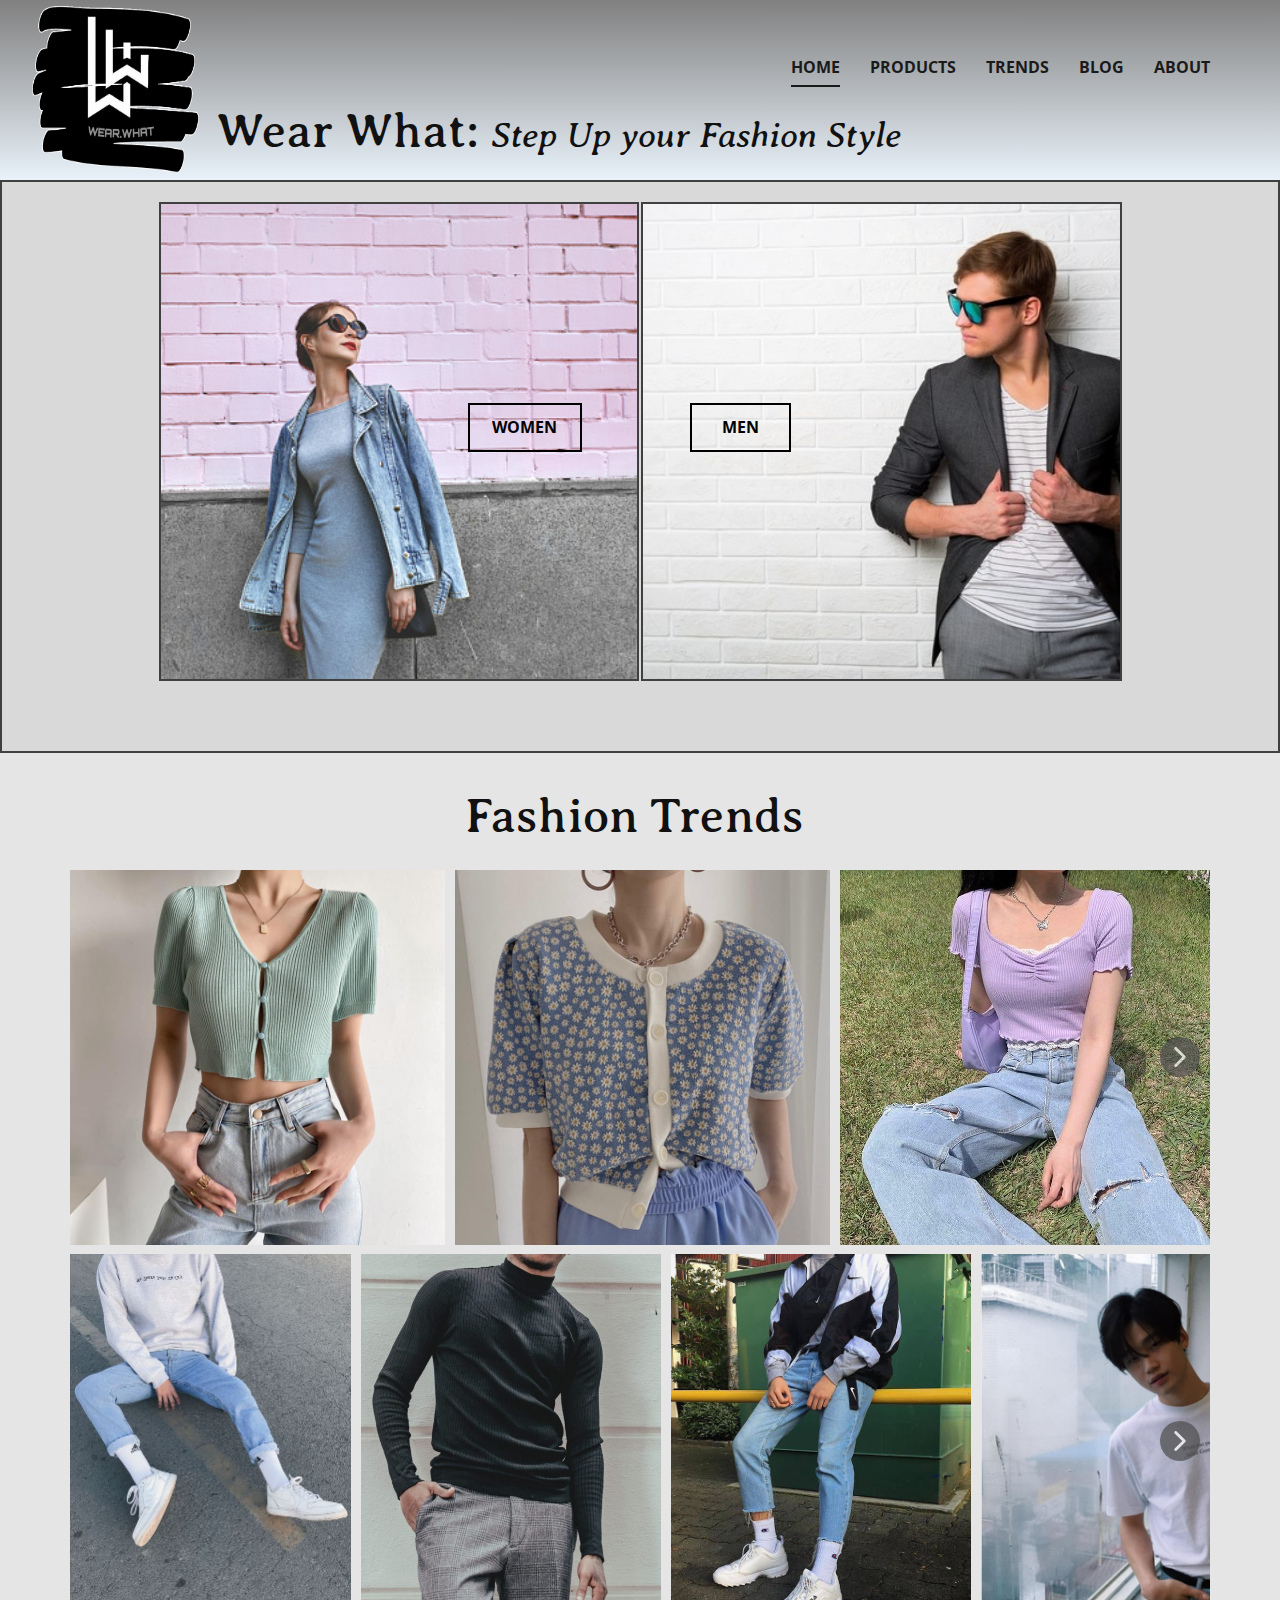
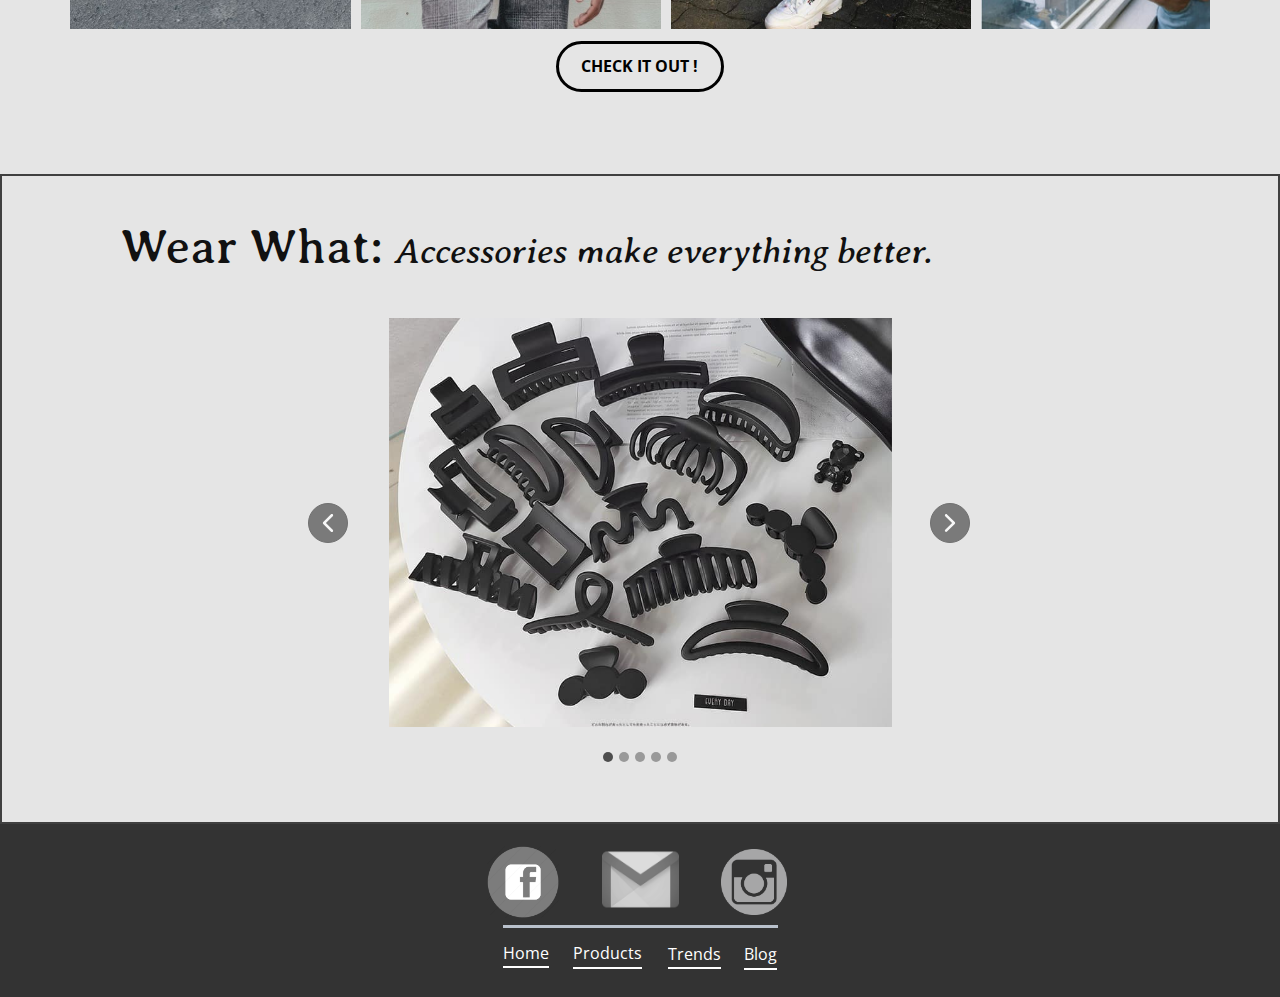
<file: Home.html>
<!DOCTYPE html>
<html style="font-size: 16px;">
  <head>
    <meta name="viewport" content="width=device-width, initial-scale=1.0">
    <meta charset="utf-8">
    <meta name="keywords" content="">
    <meta name="description" content="">
    <meta name="page_type" content="np-template-header-footer-from-plugin">
    <title>Home</title>
    <link rel="stylesheet" href="nicepage.css" media="screen">
<link rel="stylesheet" href="Home.css" media="screen">
    <script class="u-script" type="text/javascript" src="jquery.js" defer=""></script>
    <script class="u-script" type="text/javascript" src="nicepage.js" defer=""></script>
    <meta name="generator" content="Nicepage 3.29.1, nicepage.com">
    <link id="u-theme-google-font" rel="stylesheet" href="https://fonts.googleapis.com/css?family=Roboto:100,100i,300,300i,400,400i,500,500i,700,700i,900,900i|Open+Sans:300,300i,400,400i,600,600i,700,700i,800,800i">
    <link id="u-page-google-font" rel="stylesheet" href="https://fonts.googleapis.com/css?family=Averia+Serif+Libre:300,300i,400,400i,700,700i">
    
    
    
    
    
    <script type="application/ld+json">{
		"@context": "http://schema.org",
		"@type": "Organization",
		"name": "Site1",
		"logo": "images/logo.gif"
}</script>
    <meta name="theme-color" content="#478ac9">
    <meta property="og:title" content="Home">
    <meta property="og:description" content="">
    <meta property="og:type" content="website">
  </head>
  <body class="u-body"><header class="u-clearfix u-gradient u-header u-header" id="sec-ddd0"><div class="u-clearfix u-sheet u-sheet-1">
        <a href="https://nicepage.com" class="u-image u-image-circle u-logo u-image-1" data-image-width="584" data-image-height="455">
          <img src="images/logo.gif" class="u-logo-image u-logo-image-1">
        </a>
        <nav class="u-menu u-menu-dropdown u-offcanvas u-menu-1">
          <div class="menu-collapse" style="font-size: 1rem; letter-spacing: 0px; font-weight: 700; text-transform: uppercase;">
            <a class="u-button-style u-custom-active-border-color u-custom-active-color u-custom-border u-custom-border-color u-custom-borders u-custom-hover-border-color u-custom-hover-color u-custom-left-right-menu-spacing u-custom-padding-bottom u-custom-text-active-color u-custom-text-color u-custom-text-hover-color u-custom-top-bottom-menu-spacing u-nav-link u-text-active-palette-1-base u-text-hover-palette-2-base" href="#">
              <svg><use xmlns:xlink="http://www.w3.org/1999/xlink" xlink:href="#menu-hamburger"></use></svg>
              <svg version="1.1" xmlns="http://www.w3.org/2000/svg" xmlns:xlink="http://www.w3.org/1999/xlink"><defs><symbol id="menu-hamburger" viewBox="0 0 16 16" style="width: 16px; height: 16px;"><rect y="1" width="16" height="2"></rect><rect y="7" width="16" height="2"></rect><rect y="13" width="16" height="2"></rect>
</symbol>
</defs></svg>
            </a>
          </div>
          <div class="u-custom-menu u-nav-container">
            <ul class="u-nav u-spacing-30 u-unstyled u-nav-1"><li class="u-nav-item"><a class="u-border-2 u-border-active-grey-90 u-border-hover-grey-50 u-border-no-left u-border-no-right u-border-no-top u-button-style u-nav-link u-text-active-grey-90 u-text-grey-90 u-text-hover-grey-90" href="Home.html" style="padding: 10px 0px;">Home</a>
</li><li class="u-nav-item"><a class="u-border-2 u-border-active-grey-90 u-border-hover-grey-50 u-border-no-left u-border-no-right u-border-no-top u-button-style u-nav-link u-text-active-grey-90 u-text-grey-90 u-text-hover-grey-90" href="Products.html" style="padding: 10px 0px;">Products</a>
</li><li class="u-nav-item"><a class="u-border-2 u-border-active-grey-90 u-border-hover-grey-50 u-border-no-left u-border-no-right u-border-no-top u-button-style u-nav-link u-text-active-grey-90 u-text-grey-90 u-text-hover-grey-90" href="Trends.html" style="padding: 10px 0px;">Trends</a>
</li><li class="u-nav-item"><a class="u-border-2 u-border-active-grey-90 u-border-hover-grey-50 u-border-no-left u-border-no-right u-border-no-top u-button-style u-nav-link u-text-active-grey-90 u-text-grey-90 u-text-hover-grey-90" href="Blog.html" style="padding: 10px 0px;">Blog</a>
</li><li class="u-nav-item"><a class="u-border-2 u-border-active-grey-90 u-border-hover-grey-50 u-border-no-left u-border-no-right u-border-no-top u-button-style u-nav-link u-text-active-grey-90 u-text-grey-90 u-text-hover-grey-90" href="About.html" style="padding: 10px 0px;">About</a>
</li></ul>
          </div>
          <div class="u-custom-menu u-nav-container-collapse">
            <div class="u-black u-container-style u-inner-container-layout u-opacity u-opacity-95 u-sidenav">
              <div class="u-inner-container-layout u-sidenav-overflow">
                <div class="u-menu-close"></div>
                <ul class="u-align-center u-nav u-popupmenu-items u-unstyled u-nav-2"><li class="u-nav-item"><a class="u-button-style u-nav-link" href="Home.html" style="padding: 10px 0px;">Home</a>
</li><li class="u-nav-item"><a class="u-button-style u-nav-link" href="Products.html" style="padding: 10px 0px;">Products</a>
</li><li class="u-nav-item"><a class="u-button-style u-nav-link" href="Trends.html" style="padding: 10px 0px;">Trends</a>
</li><li class="u-nav-item"><a class="u-button-style u-nav-link" href="Blog.html" style="padding: 10px 0px;">Blog</a>
</li><li class="u-nav-item"><a class="u-button-style u-nav-link" href="About.html" style="padding: 10px 0px;">About</a>
</li></ul>
              </div>
            </div>
            <div class="u-black u-menu-overlay u-opacity u-opacity-70"></div>
          </div>
        </nav>
        <h1 class="u-custom-font u-text u-text-default u-text-1">Wear What:&nbsp;<span style="font-size: 2.25rem; font-style: italic;">Step Up your Fashion Style</span>
        </h1>
      </div></header>
    <section class="u-align-center u-border-2 u-border-grey-75 u-clearfix u-grey-15 u-section-1" id="sec-0f74">
      <div class="u-clearfix u-sheet u-sheet-1">
        <div class="u-clearfix u-gutter-2 u-layout-wrap u-layout-wrap-1">
          <div class="u-layout" style="">
            <div class="u-layout-row" style="">
              <div class="u-align-left u-container-style u-image u-layout-cell u-left-cell u-size-30 u-size-xs-60 u-image-1" src="" data-image-width="479" data-image-height="359">
                <div class="u-border-2 u-border-grey-75 u-container-layout u-container-layout-1" src="">
                  <a href="Products.html" data-page-id="310171724" class="u-border-2 u-border-black u-btn u-button-style u-hover-black u-none u-text-black u-text-hover-white u-btn-1">Women</a>
                </div>
              </div>
              <div class="u-align-left u-container-style u-image u-layout-cell u-right-cell u-size-30 u-size-xs-60 u-image-2" data-image-width="626" data-image-height="417">
                <div class="u-border-2 u-border-grey-75 u-container-layout u-container-layout-2">
                  <a href="Products.html" data-page-id="310171724" class="u-border-2 u-border-black u-btn u-button-style u-hover-black u-none u-text-black u-text-hover-white u-btn-2">Men</a>
                </div>
              </div>
            </div>
          </div>
        </div>
      </div>
    </section>
    <section class="u-clearfix u-grey-10 u-section-2" id="sec-3d05">
      <div class="u-clearfix u-sheet u-sheet-1">
        <h1 class="u-align-center u-custom-font u-text u-text-1">Fashion Trends&nbsp;</h1>
        <div class="u-expanded-width u-gallery u-layout-horizontal u-lightbox u-no-transition u-show-text-on-hover u-gallery-1">
          <div class="u-gallery-inner"><div class="u-effect-fade u-gallery-item u-gallery-item-1"><div class="u-back-slide" data-image-width="800" data-image-height="800"><img class="u-back-image" src="images/245186895_176505954641187_5663030672656475376_n1.jpg">
</div><div class="u-over-slide u-shading u-over-slide-1"><h3 class="u-gallery-heading"></h3><p class="u-gallery-text"></p>
</div>
</div><div class="u-effect-fade u-gallery-item u-gallery-item-2"><div class="u-back-slide" data-image-width="800" data-image-height="800"><img class="u-back-image" src="images/245078760_176505924641190_6566482524537699134_n1.jpg">
</div><div class="u-over-slide u-shading u-over-slide-2"><h3 class="u-gallery-heading"></h3><p class="u-gallery-text"></p>
</div>
</div><div class="u-effect-fade u-gallery-item u-gallery-item-3"><div class="u-back-slide" data-image-width="750" data-image-height="743"><img class="u-back-image" src="images/241113302_2950568411870897_4429595779397472366_n.jpg">
</div><div class="u-over-slide u-shading u-over-slide-3"><h3 class="u-gallery-heading"></h3><p class="u-gallery-text"></p>
</div>
</div><div class="u-effect-fade u-gallery-item u-gallery-item-4"><div class="u-back-slide" data-image-width="960" data-image-height="960"><img class="u-back-image" src="images/226265614_132604579031325_6934888845991323836_n1.jpg">
</div><div class="u-over-slide u-shading u-over-slide-4"><h3 class="u-gallery-heading"></h3><p class="u-gallery-text"></p>
</div>
</div><div class="u-effect-fade u-gallery-item u-gallery-item-5"><div class="u-back-slide" data-image-width="750" data-image-height="750"><img class="u-back-image" src="images/226572610_132604859031297_18325133925560308_n.jpg">
</div><div class="u-over-slide u-shading u-over-slide-5"><h3 class="u-gallery-heading"></h3><p class="u-gallery-text"></p>
</div>
</div><div class="u-effect-fade u-gallery-item u-gallery-item-6"><div class="u-back-slide" data-image-width="700" data-image-height="700"><img class="u-back-image" src="images/228143508_132604539031329_3457388169789800767_n.jpg">
</div><div class="u-over-slide u-shading u-over-slide-6"><h3 class="u-gallery-heading"></h3><p class="u-gallery-text"></p>
</div>
</div></div>
          <a class="u-gallery-nav u-gallery-nav-prev u-grey-70 u-icon-circle u-opacity u-opacity-70 u-spacing-10 u-text-white u-gallery-nav-1" href="#" role="button">
            <span aria-hidden="true">
              <svg viewBox="0 0 451.847 451.847"><path d="M97.141,225.92c0-8.095,3.091-16.192,9.259-22.366L300.689,9.27c12.359-12.359,32.397-12.359,44.751,0
c12.354,12.354,12.354,32.388,0,44.748L173.525,225.92l171.903,171.909c12.354,12.354,12.354,32.391,0,44.744
c-12.354,12.365-32.386,12.365-44.745,0l-194.29-194.281C100.226,242.115,97.141,234.018,97.141,225.92z"></path></svg>
            </span>
            <span class="sr-only">
              <svg viewBox="0 0 451.847 451.847"><path d="M97.141,225.92c0-8.095,3.091-16.192,9.259-22.366L300.689,9.27c12.359-12.359,32.397-12.359,44.751,0
c12.354,12.354,12.354,32.388,0,44.748L173.525,225.92l171.903,171.909c12.354,12.354,12.354,32.391,0,44.744
c-12.354,12.365-32.386,12.365-44.745,0l-194.29-194.281C100.226,242.115,97.141,234.018,97.141,225.92z"></path></svg>
            </span>
          </a>
          <a class="u-absolute-vcenter u-gallery-nav u-gallery-nav-next u-grey-70 u-icon-circle u-opacity u-opacity-70 u-spacing-10 u-text-white u-gallery-nav-2" href="#" role="button">
            <span aria-hidden="true">
              <svg viewBox="0 0 451.846 451.847"><path d="M345.441,248.292L151.154,442.573c-12.359,12.365-32.397,12.365-44.75,0c-12.354-12.354-12.354-32.391,0-44.744
L278.318,225.92L106.409,54.017c-12.354-12.359-12.354-32.394,0-44.748c12.354-12.359,32.391-12.359,44.75,0l194.287,194.284
c6.177,6.18,9.262,14.271,9.262,22.366C354.708,234.018,351.617,242.115,345.441,248.292z"></path></svg>
            </span>
            <span class="sr-only">
              <svg viewBox="0 0 451.846 451.847"><path d="M345.441,248.292L151.154,442.573c-12.359,12.365-32.397,12.365-44.75,0c-12.354-12.354-12.354-32.391,0-44.744
L278.318,225.92L106.409,54.017c-12.354-12.359-12.354-32.394,0-44.748c12.354-12.359,32.391-12.359,44.75,0l194.287,194.284
c6.177,6.18,9.262,14.271,9.262,22.366C354.708,234.018,351.617,242.115,345.441,248.292z"></path></svg>
            </span>
          </a>
        </div>
      </div>
    </section>
    <section class="u-clearfix u-grey-10 u-section-3" id="sec-83b9">
      <div class="u-clearfix u-sheet u-sheet-1">
        <div class="u-expanded-width u-gallery u-layout-horizontal u-lightbox u-no-transition u-show-text-on-hover u-gallery-1">
          <div class="u-gallery-inner"><div class="u-effect-fade u-gallery-item u-gallery-item-1"><div class="u-back-slide" data-image-width="563" data-image-height="751"><img class="u-back-image" src="images/7974c1f920ee8a4f9d7710ef4873f8b7.jpg">
</div><div class="u-over-slide u-shading u-over-slide-1"><h3 class="u-gallery-heading"></h3><p class="u-gallery-text"></p>
</div>
</div><div class="u-effect-fade u-gallery-item u-gallery-item-2"><div class="u-back-slide" data-image-width="548" data-image-height="685"><img class="u-back-image" src="images/pexels-prayoon-sajeev-2897529-819x1024.jpg">
</div><div class="u-over-slide u-shading u-over-slide-2"><h3 class="u-gallery-heading"></h3><p class="u-gallery-text"></p>
</div>
</div><div class="u-effect-fade u-gallery-item u-gallery-item-3"><div class="u-back-slide" data-image-width="640" data-image-height="800"><img class="u-back-image" src="images/aesthetic-clothes.jpg">
</div><div class="u-over-slide u-shading u-over-slide-3"><h3 class="u-gallery-heading"></h3><p class="u-gallery-text"></p>
</div>
</div><div class="u-effect-fade u-gallery-item u-gallery-item-4"><div class="u-back-slide" data-image-width="400" data-image-height="399"><img class="u-back-image" src="images/tumblr_ojfsko0jwi1vev40no1_400.jpg">
</div><div class="u-over-slide u-shading u-over-slide-4"><h3 class="u-gallery-heading"></h3><p class="u-gallery-text"></p>
</div>
</div><div class="u-effect-fade u-gallery-item u-gallery-item-5"><div class="u-back-slide" data-image-width="563" data-image-height="751"><img class="u-back-image" src="images/7974c1f920ee8a4f9d7710ef4873f8b7.jpg">
</div><div class="u-over-slide u-shading u-over-slide-5"><h3 class="u-gallery-heading"></h3><p class="u-gallery-text"></p>
</div>
</div><div class="u-effect-fade u-gallery-item u-gallery-item-6"><div class="u-back-slide" data-image-width="480" data-image-height="240"><img class="u-back-image" src="images/17933996-314225742329033-7162754622107418624-n-1516376090.jpg">
</div><div class="u-over-slide u-shading u-over-slide-6"><h3 class="u-gallery-heading"></h3><p class="u-gallery-text"></p>
</div>
</div></div>
          <a class="u-absolute-vcenter u-gallery-nav u-gallery-nav-prev u-grey-70 u-icon-circle u-opacity u-opacity-70 u-spacing-10 u-text-white u-gallery-nav-1" href="#" role="button">
            <span aria-hidden="true">
              <svg viewBox="0 0 451.847 451.847"><path d="M97.141,225.92c0-8.095,3.091-16.192,9.259-22.366L300.689,9.27c12.359-12.359,32.397-12.359,44.751,0
c12.354,12.354,12.354,32.388,0,44.748L173.525,225.92l171.903,171.909c12.354,12.354,12.354,32.391,0,44.744
c-12.354,12.365-32.386,12.365-44.745,0l-194.29-194.281C100.226,242.115,97.141,234.018,97.141,225.92z"></path></svg>
            </span>
            <span class="sr-only">
              <svg viewBox="0 0 451.847 451.847"><path d="M97.141,225.92c0-8.095,3.091-16.192,9.259-22.366L300.689,9.27c12.359-12.359,32.397-12.359,44.751,0
c12.354,12.354,12.354,32.388,0,44.748L173.525,225.92l171.903,171.909c12.354,12.354,12.354,32.391,0,44.744
c-12.354,12.365-32.386,12.365-44.745,0l-194.29-194.281C100.226,242.115,97.141,234.018,97.141,225.92z"></path></svg>
            </span>
          </a>
          <a class="u-absolute-vcenter u-gallery-nav u-gallery-nav-next u-grey-70 u-icon-circle u-opacity u-opacity-70 u-spacing-10 u-text-white u-gallery-nav-2" href="#" role="button">
            <span aria-hidden="true">
              <svg viewBox="0 0 451.846 451.847"><path d="M345.441,248.292L151.154,442.573c-12.359,12.365-32.397,12.365-44.75,0c-12.354-12.354-12.354-32.391,0-44.744
L278.318,225.92L106.409,54.017c-12.354-12.359-12.354-32.394,0-44.748c12.354-12.359,32.391-12.359,44.75,0l194.287,194.284
c6.177,6.18,9.262,14.271,9.262,22.366C354.708,234.018,351.617,242.115,345.441,248.292z"></path></svg>
            </span>
            <span class="sr-only">
              <svg viewBox="0 0 451.846 451.847"><path d="M345.441,248.292L151.154,442.573c-12.359,12.365-32.397,12.365-44.75,0c-12.354-12.354-12.354-32.391,0-44.744
L278.318,225.92L106.409,54.017c-12.354-12.359-12.354-32.394,0-44.748c12.354-12.359,32.391-12.359,44.75,0l194.287,194.284
c6.177,6.18,9.262,14.271,9.262,22.366C354.708,234.018,351.617,242.115,345.441,248.292z"></path></svg>
            </span>
          </a>
        </div>
        <a href="Trends.html" data-page-id="281322124" class="u-border-3 u-border-black u-btn u-btn-round u-button-style u-hover-black u-none u-radius-50 u-text-black u-text-hover-white u-btn-1">Check it out !</a>
      </div>
    </section>
    <section class="u-align-center u-border-2 u-border-grey-75 u-clearfix u-grey-10 u-section-4" id="sec-9d7d">
      <div class="u-clearfix u-sheet u-valign-middle-xs u-sheet-1">
        <h1 class="u-custom-font u-text u-text-default u-text-1">Wear What:&nbsp;<span style="font-size: 2.25rem; font-style: italic;">Accessories make everything better.</span>
        </h1>
        <div class="u-carousel u-expanded-width-xs u-gallery u-gallery-slider u-layout-carousel u-lightbox u-no-transition u-show-text-on-hover u-gallery-1" id="carousel-f035" data-interval="5000" data-u-ride="carousel">
          <ol class="u-absolute-hcenter u-carousel-indicators u-carousel-indicators-1">
            <li data-u-target="#carousel-f035" data-u-slide-to="0" class="u-active u-grey-70 u-shape-circle" style="width: 10px; height: 10px;"></li>
            <li data-u-target="#carousel-f035" data-u-slide-to="1" class="u-grey-70 u-shape-circle" style="width: 10px; height: 10px;"></li>
            <li data-u-target="#carousel-f035" data-u-slide-to="2" class="u-grey-70 u-shape-circle" style="width: 10px; height: 10px;"></li>
            <li data-u-target="#carousel-f035" data-u-slide-to="3" class="u-grey-70 u-shape-circle" style="width: 10px; height: 10px;"></li>
            <li data-u-target="#carousel-f035" data-u-slide-to="4" class="u-grey-70 u-shape-circle" style="width: 10px; height: 10px;"></li>
          </ol>
          <div class="u-carousel-inner u-gallery-inner" role="listbox">
            <div class="u-active u-carousel-item u-effect-fade u-gallery-item u-carousel-item-1">
              <div class="u-back-slide" data-image-width="800" data-image-height="800">
                <img class="u-back-image u-expanded" src="images/252059618_189111473380635_6686217090028869245_n.jpg">
              </div>
              <div class="u-align-center u-over-slide u-shading u-valign-bottom u-over-slide-1">
                <h3 class="u-gallery-heading">Sample Title</h3>
                <p class="u-gallery-text">Sample Text</p>
              </div>
            </div>
            <div class="u-carousel-item u-effect-fade u-gallery-item u-carousel-item-2">
              <div class="u-back-slide" data-image-width="800" data-image-height="800">
                <img class="u-back-image u-expanded" src="images/251893475_189110706714045_853863964714229927_n.jpg">
              </div>
              <div class="u-align-center u-over-slide u-shading u-valign-bottom u-over-slide-2">
                <h3 class="u-gallery-heading">Sample Title</h3>
                <p class="u-gallery-text">Sample Text</p>
              </div>
            </div>
            <div class="u-carousel-item u-effect-fade u-gallery-item u-carousel-item-3" data-image-width="800" data-image-height="800">
              <div class="u-back-slide">
                <img class="u-back-image u-expanded" src="images/251435015_189111180047331_7194522795862731703_n.jpg">
              </div>
              <div class="u-align-center u-over-slide u-shading u-valign-bottom u-over-slide-3">
                <h3 class="u-gallery-heading"></h3>
                <p class="u-gallery-text"></p>
              </div>
              <style data-mode="XL"></style>
              <style data-mode="LG"></style>
              <style data-mode="MD"></style>
              <style data-mode="SM"></style>
              <style data-mode="XS"></style>
            </div>
            <div class="u-carousel-item u-effect-fade u-gallery-item u-carousel-item-4" data-image-width="800" data-image-height="800">
              <div class="u-back-slide">
                <img class="u-back-image u-expanded" src="images/251239857_189110756714040_494513624326030757_n.jpg">
              </div>
              <div class="u-align-center u-over-slide u-shading u-valign-bottom u-over-slide-4">
                <h3 class="u-gallery-heading"></h3>
                <p class="u-gallery-text"></p>
              </div>
              <style data-mode="XL"></style>
              <style data-mode="LG"></style>
              <style data-mode="MD"></style>
              <style data-mode="SM"></style>
              <style data-mode="XS"></style>
            </div>
            <div class="u-carousel-item u-effect-fade u-gallery-item u-carousel-item-5" data-image-width="960" data-image-height="960">
              <div class="u-back-slide">
                <img class="u-back-image u-expanded" src="images/250518630_188798406745275_7814514736270890484_n.jpg">
              </div>
              <div class="u-align-center u-over-slide u-shading u-valign-bottom u-over-slide-5">
                <h3 class="u-gallery-heading"></h3>
                <p class="u-gallery-text"></p>
              </div>
              <style data-mode="XL"></style>
              <style data-mode="LG"></style>
              <style data-mode="MD"></style>
              <style data-mode="SM"></style>
              <style data-mode="XS"></style>
            </div>
          </div>
          <a class="u-absolute-vcenter u-border-1 u-border-grey-75 u-carousel-control u-carousel-control-prev u-grey-70 u-hidden-sm u-hidden-xs u-icon-circle u-opacity u-opacity-70 u-spacing-10 u-text-white u-carousel-control-1" href="#carousel-f035" role="button" data-u-slide="prev">
            <span aria-hidden="true">
              <svg viewBox="0 0 451.847 451.847"><path d="M97.141,225.92c0-8.095,3.091-16.192,9.259-22.366L300.689,9.27c12.359-12.359,32.397-12.359,44.751,0
c12.354,12.354,12.354,32.388,0,44.748L173.525,225.92l171.903,171.909c12.354,12.354,12.354,32.391,0,44.744
c-12.354,12.365-32.386,12.365-44.745,0l-194.29-194.281C100.226,242.115,97.141,234.018,97.141,225.92z"></path></svg>
            </span>
            <span class="sr-only">
              <svg viewBox="0 0 451.847 451.847"><path d="M97.141,225.92c0-8.095,3.091-16.192,9.259-22.366L300.689,9.27c12.359-12.359,32.397-12.359,44.751,0
c12.354,12.354,12.354,32.388,0,44.748L173.525,225.92l171.903,171.909c12.354,12.354,12.354,32.391,0,44.744
c-12.354,12.365-32.386,12.365-44.745,0l-194.29-194.281C100.226,242.115,97.141,234.018,97.141,225.92z"></path></svg>
            </span>
          </a>
          <a class="u-absolute-vcenter u-border-1 u-border-grey-75 u-carousel-control u-carousel-control-next u-grey-70 u-hidden-sm u-hidden-xs u-icon-circle u-opacity u-opacity-70 u-spacing-10 u-text-white u-carousel-control-2" href="#carousel-f035" role="button" data-u-slide="next">
            <span aria-hidden="true">
              <svg viewBox="0 0 451.846 451.847"><path d="M345.441,248.292L151.154,442.573c-12.359,12.365-32.397,12.365-44.75,0c-12.354-12.354-12.354-32.391,0-44.744
L278.318,225.92L106.409,54.017c-12.354-12.359-12.354-32.394,0-44.748c12.354-12.359,32.391-12.359,44.75,0l194.287,194.284
c6.177,6.18,9.262,14.271,9.262,22.366C354.708,234.018,351.617,242.115,345.441,248.292z"></path></svg>
            </span>
            <span class="sr-only">
              <svg viewBox="0 0 451.846 451.847"><path d="M345.441,248.292L151.154,442.573c-12.359,12.365-32.397,12.365-44.75,0c-12.354-12.354-12.354-32.391,0-44.744
L278.318,225.92L106.409,54.017c-12.354-12.359-12.354-32.394,0-44.748c12.354-12.359,32.391-12.359,44.75,0l194.287,194.284
c6.177,6.18,9.262,14.271,9.262,22.366C354.708,234.018,351.617,242.115,345.441,248.292z"></path></svg>
            </span>
          </a>
        </div>
      </div>
    </section>
    
    
    <footer class="u-clearfix u-footer u-grey-80" id="sec-8588"><div class="u-align-left u-clearfix u-sheet u-sheet-1">
        <img class="u-image u-image-round u-preserve-proportions u-radius-10 u-image-1" src="images/Daco_2920571.png" alt="" data-image-width="833" data-image-height="833" data-href="https://www.instagram.com/talelenggg/?utm_medium=copy_link&amp;fbclid=IwAR0SqSefYXfquijFeqaDSr1B61wDKyr6tsISrF1SIgzEy6xhZ0iTIvZ5f-4" data-target="_blank">
        <img class="u-image u-image-round u-preserve-proportions u-radius-10 u-image-2" src="images/pngaaa.com-3883163.png" alt="" data-image-width="513" data-image-height="513" data-href="https://www.facebook.com/thalia.buckleyiiTaleleng" data-target="_blank">
        <img class="u-image u-image-round u-preserve-proportions u-radius-10 u-image-3" src="images/pngegg1.png" alt="" data-image-width="704" data-image-height="704" data-href="mailto:thalia.buckley@student.dmmmsu.edu.ph?subject=Hello" data-target="_blank">
        <div class="u-border-3 u-border-palette-5-base u-line u-line-horizontal u-line-1"></div>
        <a href="Home.html" data-page-id="2081918035" class="u-active-none u-border-2 u-border-active-white u-border-hover-white u-border-white u-btn u-button-style u-hover-none u-none u-text-hover-white u-text-white u-btn-1">Home</a>
        <a href="Products.html" data-page-id="310171724" class="u-active-none u-border-2 u-border-active-white u-border-hover-white u-border-white u-btn u-button-style u-hover-none u-none u-text-hover-white u-text-white u-btn-2">Products</a>
        <a href="Trends.html" data-page-id="281322124" class="u-active-none u-border-2 u-border-active-white u-border-hover-white u-border-white u-btn u-button-style u-hover-none u-none u-text-hover-white u-text-white u-btn-3">Trends</a>
        <a href="Blog.html" data-page-id="1820601908" class="u-active-none u-border-2 u-border-active-white u-border-hover-white u-border-white u-btn u-button-style u-hover-none u-none u-text-hover-white u-text-white u-btn-4">Blog</a>
      </div></footer>
  </body>
</html>
</file>
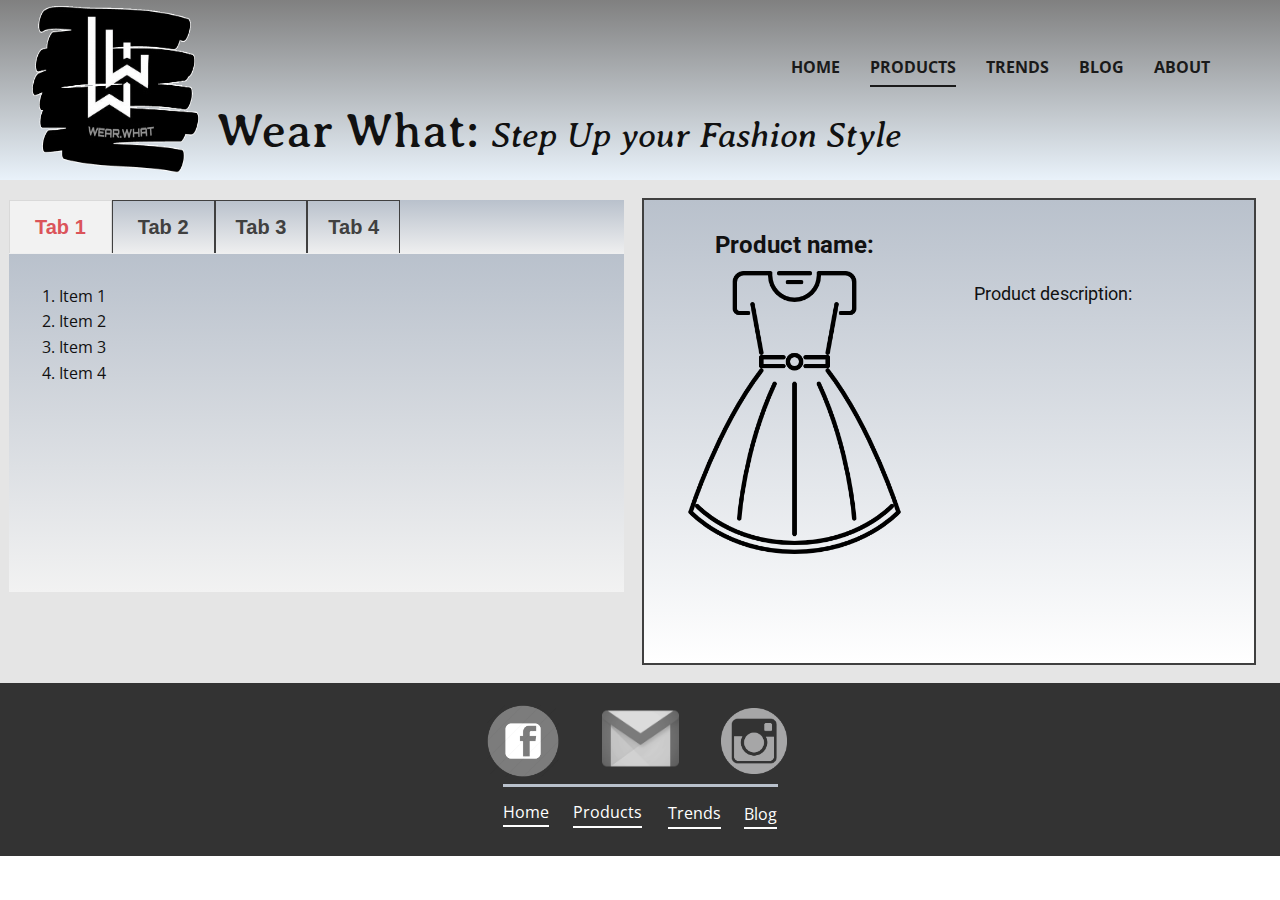
<file: Products.html>
<!DOCTYPE html>
<html style="font-size: 16px;">
  <head>
    <meta name="viewport" content="width=device-width, initial-scale=1.0">
    <meta charset="utf-8">
    <meta name="keywords" content="">
    <meta name="description" content="">
    <meta name="page_type" content="np-template-header-footer-from-plugin">
    <title>Products</title>
    <link rel="stylesheet" href="nicepage.css" media="screen">
<link rel="stylesheet" href="Products.css" media="screen">
    <script class="u-script" type="text/javascript" src="jquery.js" defer=""></script>
    <script class="u-script" type="text/javascript" src="nicepage.js" defer=""></script>
    <meta name="generator" content="Nicepage 3.29.1, nicepage.com">
    <link id="u-theme-google-font" rel="stylesheet" href="https://fonts.googleapis.com/css?family=Roboto:100,100i,300,300i,400,400i,500,500i,700,700i,900,900i|Open+Sans:300,300i,400,400i,600,600i,700,700i,800,800i">
    <link id="u-page-google-font" rel="stylesheet" href="https://fonts.googleapis.com/css?family=Averia+Serif+Libre:300,300i,400,400i,700,700i">
    
    
    <script type="application/ld+json">{
		"@context": "http://schema.org",
		"@type": "Organization",
		"name": "Site1",
		"logo": "images/logo.gif"
}</script>
    <meta name="theme-color" content="#478ac9">
    <meta property="og:title" content="Products">
    <meta property="og:description" content="">
    <meta property="og:type" content="website">
  </head>
  <body class="u-body"><header class="u-clearfix u-gradient u-header u-header" id="sec-ddd0"><div class="u-clearfix u-sheet u-sheet-1">
        <a href="https://nicepage.com" class="u-image u-image-circle u-logo u-image-1" data-image-width="584" data-image-height="455">
          <img src="images/logo.gif" class="u-logo-image u-logo-image-1">
        </a>
        <nav class="u-menu u-menu-dropdown u-offcanvas u-menu-1">
          <div class="menu-collapse" style="font-size: 1rem; letter-spacing: 0px; font-weight: 700; text-transform: uppercase;">
            <a class="u-button-style u-custom-active-border-color u-custom-active-color u-custom-border u-custom-border-color u-custom-borders u-custom-hover-border-color u-custom-hover-color u-custom-left-right-menu-spacing u-custom-padding-bottom u-custom-text-active-color u-custom-text-color u-custom-text-hover-color u-custom-top-bottom-menu-spacing u-nav-link u-text-active-palette-1-base u-text-hover-palette-2-base" href="#">
              <svg><use xmlns:xlink="http://www.w3.org/1999/xlink" xlink:href="#menu-hamburger"></use></svg>
              <svg version="1.1" xmlns="http://www.w3.org/2000/svg" xmlns:xlink="http://www.w3.org/1999/xlink"><defs><symbol id="menu-hamburger" viewBox="0 0 16 16" style="width: 16px; height: 16px;"><rect y="1" width="16" height="2"></rect><rect y="7" width="16" height="2"></rect><rect y="13" width="16" height="2"></rect>
</symbol>
</defs></svg>
            </a>
          </div>
          <div class="u-custom-menu u-nav-container">
            <ul class="u-nav u-spacing-30 u-unstyled u-nav-1"><li class="u-nav-item"><a class="u-border-2 u-border-active-grey-90 u-border-hover-grey-50 u-border-no-left u-border-no-right u-border-no-top u-button-style u-nav-link u-text-active-grey-90 u-text-grey-90 u-text-hover-grey-90" href="Home.html" style="padding: 10px 0px;">Home</a>
</li><li class="u-nav-item"><a class="u-border-2 u-border-active-grey-90 u-border-hover-grey-50 u-border-no-left u-border-no-right u-border-no-top u-button-style u-nav-link u-text-active-grey-90 u-text-grey-90 u-text-hover-grey-90" href="Products.html" style="padding: 10px 0px;">Products</a>
</li><li class="u-nav-item"><a class="u-border-2 u-border-active-grey-90 u-border-hover-grey-50 u-border-no-left u-border-no-right u-border-no-top u-button-style u-nav-link u-text-active-grey-90 u-text-grey-90 u-text-hover-grey-90" href="Trends.html" style="padding: 10px 0px;">Trends</a>
</li><li class="u-nav-item"><a class="u-border-2 u-border-active-grey-90 u-border-hover-grey-50 u-border-no-left u-border-no-right u-border-no-top u-button-style u-nav-link u-text-active-grey-90 u-text-grey-90 u-text-hover-grey-90" href="Blog.html" style="padding: 10px 0px;">Blog</a>
</li><li class="u-nav-item"><a class="u-border-2 u-border-active-grey-90 u-border-hover-grey-50 u-border-no-left u-border-no-right u-border-no-top u-button-style u-nav-link u-text-active-grey-90 u-text-grey-90 u-text-hover-grey-90" href="About.html" style="padding: 10px 0px;">About</a>
</li></ul>
          </div>
          <div class="u-custom-menu u-nav-container-collapse">
            <div class="u-black u-container-style u-inner-container-layout u-opacity u-opacity-95 u-sidenav">
              <div class="u-inner-container-layout u-sidenav-overflow">
                <div class="u-menu-close"></div>
                <ul class="u-align-center u-nav u-popupmenu-items u-unstyled u-nav-2"><li class="u-nav-item"><a class="u-button-style u-nav-link" href="Home.html" style="padding: 10px 0px;">Home</a>
</li><li class="u-nav-item"><a class="u-button-style u-nav-link" href="Products.html" style="padding: 10px 0px;">Products</a>
</li><li class="u-nav-item"><a class="u-button-style u-nav-link" href="Trends.html" style="padding: 10px 0px;">Trends</a>
</li><li class="u-nav-item"><a class="u-button-style u-nav-link" href="Blog.html" style="padding: 10px 0px;">Blog</a>
</li><li class="u-nav-item"><a class="u-button-style u-nav-link" href="About.html" style="padding: 10px 0px;">About</a>
</li></ul>
              </div>
            </div>
            <div class="u-black u-menu-overlay u-opacity u-opacity-70"></div>
          </div>
        </nav>
        <h1 class="u-custom-font u-text u-text-default u-text-1">Wear What:&nbsp;<span style="font-size: 2.25rem; font-style: italic;">Step Up your Fashion Style</span>
        </h1>
      </div></header>
    <section class="u-align-center u-clearfix u-grey-10 u-section-1" id="sec-edf2">
      <div class="u-clearfix u-sheet u-sheet-1"><!--product--><!--product_options_json--><!--{"source":""}--><!--/product_options_json--><!--product_item-->
        <div class="u-border-2 u-border-grey-75 u-container-style u-gradient u-product u-product-1">
          <div class="u-container-layout u-valign-middle-md u-valign-top-xs u-container-layout-1">
            <h4 class="u-text u-text-default u-text-1"><b>Product name:</b>
            </h4>
            <h4 class="u-text u-text-default u-text-2">Product description:</h4><!--product_image-->
            <img alt="" class="u-image u-image-default u-product-control u-image-1" data-image-width="512" data-image-height="512" src="images/pngwing.com.png"><!--/product_image-->
          </div>
        </div><!--/product_item--><!--/product-->
        <div class="u-tabs u-tabs-1">
          <ul class="u-border-2 u-border-grey-25 u-gradient u-tab-list u-unstyled u-tab-list-1" role="tablist">
            <li class="u-tab-item" role="presentation">
              <a class="active u-active-grey-5 u-border-1 u-border-active-grey-15 u-border-grey-75 u-border-hover-grey-15 u-border-no-bottom u-button-style u-custom-font u-font-oswald u-tab-link u-text-active-palette-2-base u-text-hover-black u-tab-link-1" id="link-tab-0da5" href="#tab-0da5" role="tab" aria-controls="tab-0da5" aria-selected="true">Tab 1</a>
            </li>
            <li class="u-tab-item" role="presentation">
              <a class="u-active-grey-5 u-border-1 u-border-active-grey-15 u-border-grey-75 u-border-hover-grey-15 u-border-no-bottom u-button-style u-custom-font u-font-oswald u-tab-link u-text-active-palette-2-base u-text-hover-black u-tab-link-2" id="link-tab-2917" href="#tab-2917" role="tab" aria-controls="tab-2917" aria-selected="false">Tab 2</a>
            </li>
            <li class="u-tab-item" role="presentation">
              <a class="u-active-grey-5 u-border-1 u-border-active-grey-15 u-border-grey-75 u-border-hover-grey-15 u-border-no-bottom u-button-style u-custom-font u-font-oswald u-tab-link u-tab-link-3" id="link-tab-336f" href="#tab-336f" role="tab" aria-controls="tab-336f" aria-selected="false"> Tab 3</a>
            </li>
            <li class="u-tab-item" role="presentation">
              <a class="u-active-grey-5 u-border-1 u-border-active-grey-15 u-border-grey-75 u-border-hover-grey-15 u-border-no-bottom u-button-style u-custom-font u-font-oswald u-tab-link u-tab-link-4" id="link-tab-c65d" href="#tab-c65d" role="tab" aria-controls="tab-c65d" aria-selected="false">Tab 4</a>
            </li>
          </ul>
          <div class="u-tab-content">
            <div class="u-container-style u-gradient u-tab-active u-tab-pane u-tab-pane-1" id="tab-0da5" role="tabpanel" aria-labelledby="link-tab-0da5">
              <div class="u-container-layout u-container-layout-2">
                <ol class="u-text u-text-3">
                  <li>Item 1</li>
                  <li>Item 2</li>
                  <li>Item 3</li>
                  <li>Item 4</li>
                </ol>
              </div>
            </div>
            <div class="u-container-style u-gradient u-tab-pane u-tab-pane-2" id="tab-2917" role="tabpanel" aria-labelledby="link-tab-2917">
              <div class="u-container-layout u-container-layout-3">
                <ol class="u-text u-text-4">
                  <li>Item 1</li>
                  <li>Item 2</li>
                  <li>Item 3</li>
                  <li>Item 4</li>
                </ol>
              </div>
            </div>
            <div class="u-container-style u-gradient u-tab-pane u-tab-pane-3" id="tab-336f" role="tabpanel" aria-labelledby="link-tab-336f">
              <div class="u-container-layout u-valign-top u-container-layout-4">
                <ol class="u-text u-text-default u-text-5">
                  <li>Item 1</li>
                  <li>Item 2</li>
                  <li>Item 3</li>
                  <li>Item 4</li>
                </ol>
              </div>
            </div>
            <div class="u-container-style u-gradient u-tab-pane u-tab-pane-4" id="tab-c65d" role="tabpanel" aria-labelledby="link-tab-c65d">
              <div class="u-container-layout u-valign-top u-container-layout-5">
                <ol class="u-text u-text-default u-text-6">
                  <li>Item 1</li>
                  <li>Item 2</li>
                  <li>Item 3</li>
                  <li>Item 4</li>
                </ol>
              </div>
            </div>
          </div>
        </div>
      </div>
    </section>
    
    
    <footer class="u-clearfix u-footer u-grey-80" id="sec-8588"><div class="u-align-left u-clearfix u-sheet u-sheet-1">
        <img class="u-image u-image-round u-preserve-proportions u-radius-10 u-image-1" src="images/Daco_2920571.png" alt="" data-image-width="833" data-image-height="833" data-href="https://www.instagram.com/talelenggg/?utm_medium=copy_link&amp;fbclid=IwAR0SqSefYXfquijFeqaDSr1B61wDKyr6tsISrF1SIgzEy6xhZ0iTIvZ5f-4" data-target="_blank">
        <img class="u-image u-image-round u-preserve-proportions u-radius-10 u-image-2" src="images/pngaaa.com-3883163.png" alt="" data-image-width="513" data-image-height="513" data-href="https://www.facebook.com/thalia.buckleyiiTaleleng" data-target="_blank">
        <img class="u-image u-image-round u-preserve-proportions u-radius-10 u-image-3" src="images/pngegg1.png" alt="" data-image-width="704" data-image-height="704" data-href="mailto:thalia.buckley@student.dmmmsu.edu.ph?subject=Hello" data-target="_blank">
        <div class="u-border-3 u-border-palette-5-base u-line u-line-horizontal u-line-1"></div>
        <a href="Home.html" data-page-id="2081918035" class="u-active-none u-border-2 u-border-active-white u-border-hover-white u-border-white u-btn u-button-style u-hover-none u-none u-text-hover-white u-text-white u-btn-1">Home</a>
        <a href="Products.html" data-page-id="310171724" class="u-active-none u-border-2 u-border-active-white u-border-hover-white u-border-white u-btn u-button-style u-hover-none u-none u-text-hover-white u-text-white u-btn-2">Products</a>
        <a href="Trends.html" data-page-id="281322124" class="u-active-none u-border-2 u-border-active-white u-border-hover-white u-border-white u-btn u-button-style u-hover-none u-none u-text-hover-white u-text-white u-btn-3">Trends</a>
        <a href="Blog.html" data-page-id="1820601908" class="u-active-none u-border-2 u-border-active-white u-border-hover-white u-border-white u-btn u-button-style u-hover-none u-none u-text-hover-white u-text-white u-btn-4">Blog</a>
      </div></footer>
  </body>
</html>
</file>
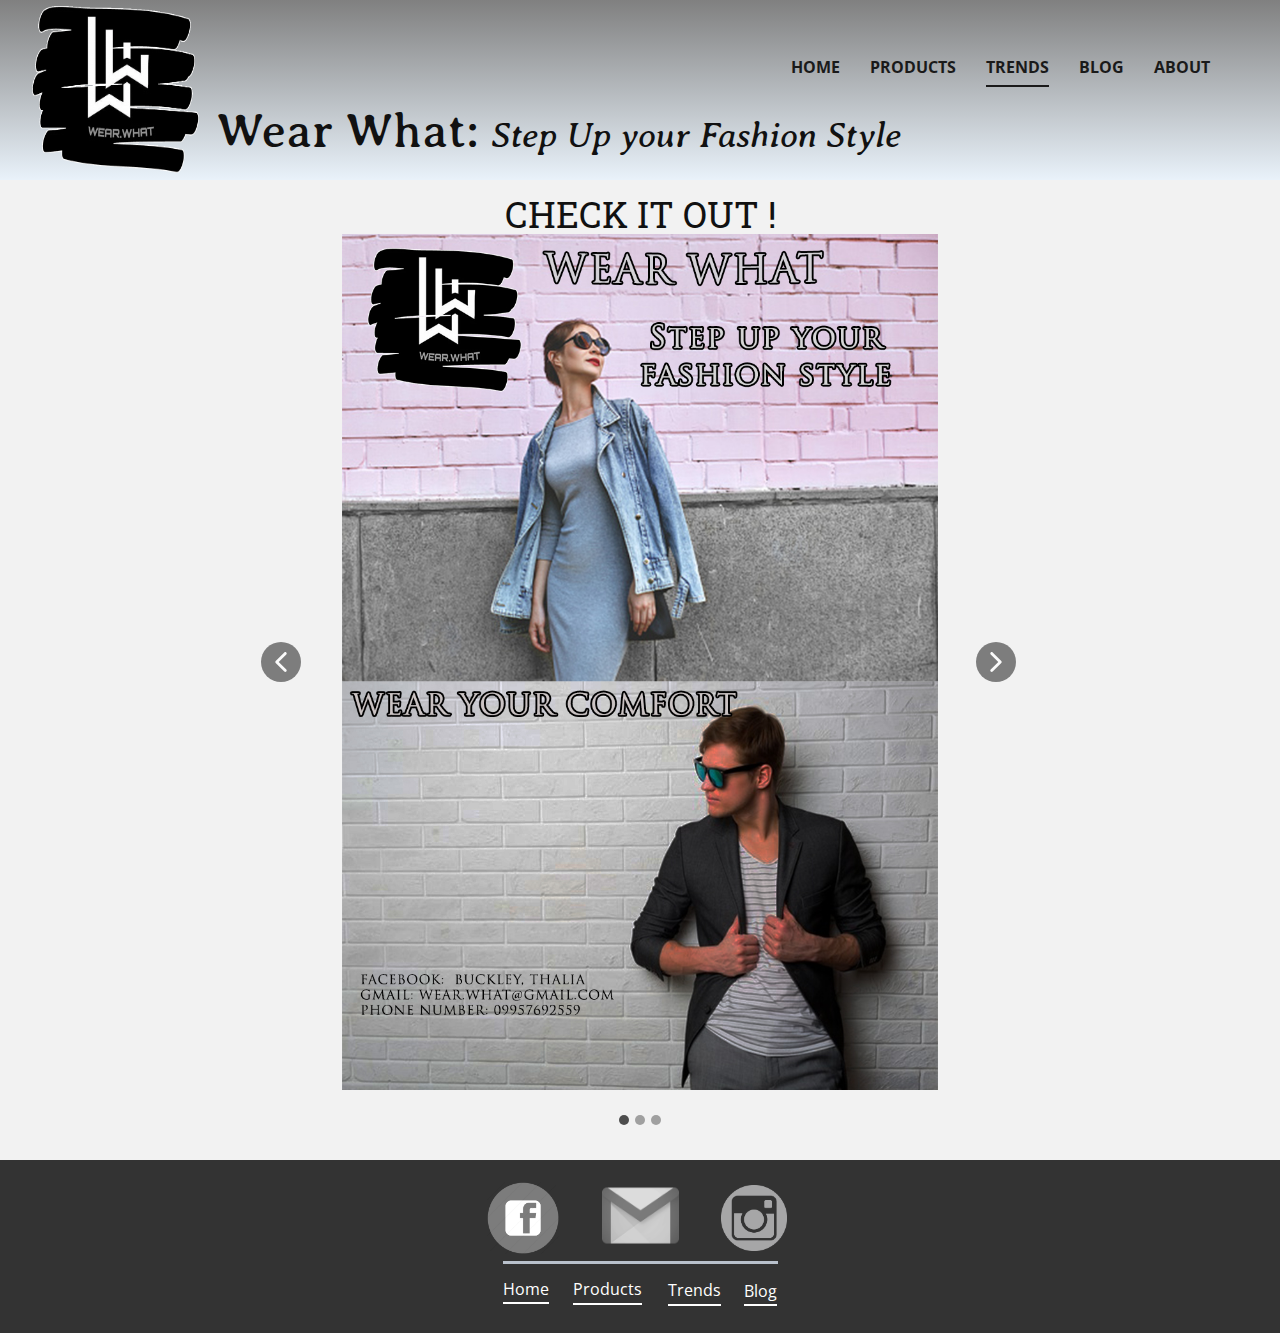
<file: Trends.html>
<!DOCTYPE html>
<html style="font-size: 16px;">
  <head>
    <meta name="viewport" content="width=device-width, initial-scale=1.0">
    <meta charset="utf-8">
    <meta name="keywords" content="">
    <meta name="description" content="">
    <meta name="page_type" content="np-template-header-footer-from-plugin">
    <title>Trends</title>
    <link rel="stylesheet" href="nicepage.css" media="screen">
<link rel="stylesheet" href="Trends.css" media="screen">
    <script class="u-script" type="text/javascript" src="jquery.js" defer=""></script>
    <script class="u-script" type="text/javascript" src="nicepage.js" defer=""></script>
    <meta name="generator" content="Nicepage 3.29.1, nicepage.com">
    <link id="u-theme-google-font" rel="stylesheet" href="https://fonts.googleapis.com/css?family=Roboto:100,100i,300,300i,400,400i,500,500i,700,700i,900,900i|Open+Sans:300,300i,400,400i,600,600i,700,700i,800,800i">
    <link id="u-page-google-font" rel="stylesheet" href="https://fonts.googleapis.com/css?family=Roboto+Slab:100,200,300,400,500,600,700,800,900|Averia+Serif+Libre:300,300i,400,400i,700,700i">
    
    
    <script type="application/ld+json">{
		"@context": "http://schema.org",
		"@type": "Organization",
		"name": "Site1",
		"logo": "images/logo.gif"
}</script>
    <meta name="theme-color" content="#478ac9">
    <meta property="og:title" content="Trends">
    <meta property="og:description" content="">
    <meta property="og:type" content="website">
  </head>
  <body class="u-body"><header class="u-clearfix u-gradient u-header u-header" id="sec-ddd0"><div class="u-clearfix u-sheet u-sheet-1">
        <a href="https://nicepage.com" class="u-image u-image-circle u-logo u-image-1" data-image-width="584" data-image-height="455">
          <img src="images/logo.gif" class="u-logo-image u-logo-image-1">
        </a>
        <nav class="u-menu u-menu-dropdown u-offcanvas u-menu-1">
          <div class="menu-collapse" style="font-size: 1rem; letter-spacing: 0px; font-weight: 700; text-transform: uppercase;">
            <a class="u-button-style u-custom-active-border-color u-custom-active-color u-custom-border u-custom-border-color u-custom-borders u-custom-hover-border-color u-custom-hover-color u-custom-left-right-menu-spacing u-custom-padding-bottom u-custom-text-active-color u-custom-text-color u-custom-text-hover-color u-custom-top-bottom-menu-spacing u-nav-link u-text-active-palette-1-base u-text-hover-palette-2-base" href="#">
              <svg><use xmlns:xlink="http://www.w3.org/1999/xlink" xlink:href="#menu-hamburger"></use></svg>
              <svg version="1.1" xmlns="http://www.w3.org/2000/svg" xmlns:xlink="http://www.w3.org/1999/xlink"><defs><symbol id="menu-hamburger" viewBox="0 0 16 16" style="width: 16px; height: 16px;"><rect y="1" width="16" height="2"></rect><rect y="7" width="16" height="2"></rect><rect y="13" width="16" height="2"></rect>
</symbol>
</defs></svg>
            </a>
          </div>
          <div class="u-custom-menu u-nav-container">
            <ul class="u-nav u-spacing-30 u-unstyled u-nav-1"><li class="u-nav-item"><a class="u-border-2 u-border-active-grey-90 u-border-hover-grey-50 u-border-no-left u-border-no-right u-border-no-top u-button-style u-nav-link u-text-active-grey-90 u-text-grey-90 u-text-hover-grey-90" href="Home.html" style="padding: 10px 0px;">Home</a>
</li><li class="u-nav-item"><a class="u-border-2 u-border-active-grey-90 u-border-hover-grey-50 u-border-no-left u-border-no-right u-border-no-top u-button-style u-nav-link u-text-active-grey-90 u-text-grey-90 u-text-hover-grey-90" href="Products.html" style="padding: 10px 0px;">Products</a>
</li><li class="u-nav-item"><a class="u-border-2 u-border-active-grey-90 u-border-hover-grey-50 u-border-no-left u-border-no-right u-border-no-top u-button-style u-nav-link u-text-active-grey-90 u-text-grey-90 u-text-hover-grey-90" href="Trends.html" style="padding: 10px 0px;">Trends</a>
</li><li class="u-nav-item"><a class="u-border-2 u-border-active-grey-90 u-border-hover-grey-50 u-border-no-left u-border-no-right u-border-no-top u-button-style u-nav-link u-text-active-grey-90 u-text-grey-90 u-text-hover-grey-90" href="Blog.html" style="padding: 10px 0px;">Blog</a>
</li><li class="u-nav-item"><a class="u-border-2 u-border-active-grey-90 u-border-hover-grey-50 u-border-no-left u-border-no-right u-border-no-top u-button-style u-nav-link u-text-active-grey-90 u-text-grey-90 u-text-hover-grey-90" href="About.html" style="padding: 10px 0px;">About</a>
</li></ul>
          </div>
          <div class="u-custom-menu u-nav-container-collapse">
            <div class="u-black u-container-style u-inner-container-layout u-opacity u-opacity-95 u-sidenav">
              <div class="u-inner-container-layout u-sidenav-overflow">
                <div class="u-menu-close"></div>
                <ul class="u-align-center u-nav u-popupmenu-items u-unstyled u-nav-2"><li class="u-nav-item"><a class="u-button-style u-nav-link" href="Home.html" style="padding: 10px 0px;">Home</a>
</li><li class="u-nav-item"><a class="u-button-style u-nav-link" href="Products.html" style="padding: 10px 0px;">Products</a>
</li><li class="u-nav-item"><a class="u-button-style u-nav-link" href="Trends.html" style="padding: 10px 0px;">Trends</a>
</li><li class="u-nav-item"><a class="u-button-style u-nav-link" href="Blog.html" style="padding: 10px 0px;">Blog</a>
</li><li class="u-nav-item"><a class="u-button-style u-nav-link" href="About.html" style="padding: 10px 0px;">About</a>
</li></ul>
              </div>
            </div>
            <div class="u-black u-menu-overlay u-opacity u-opacity-70"></div>
          </div>
        </nav>
        <h1 class="u-custom-font u-text u-text-default u-text-1">Wear What:&nbsp;<span style="font-size: 2.25rem; font-style: italic;">Step Up your Fashion Style</span>
        </h1>
      </div></header>
    <section class="u-align-center u-clearfix u-grey-5 u-section-1" id="sec-2ae5">
      <div class="u-clearfix u-sheet u-valign-middle-xs u-sheet-1">
        <h2 class="u-custom-font u-font-roboto-slab u-text u-text-default u-text-1">CHECK IT OUT !</h2>
        <div class="u-carousel u-expanded-width-xs u-gallery u-gallery-slider u-layout-carousel u-lightbox u-no-transition u-show-text-on-hover u-gallery-1" id="carousel-f035" data-interval="5000" data-u-ride="carousel">
          <ol class="u-absolute-hcenter u-carousel-indicators u-carousel-indicators-1">
            <li data-u-target="#carousel-f035" data-u-slide-to="0" class="u-active u-grey-70 u-shape-circle" style="width: 10px; height: 10px;"></li>
            <li data-u-target="#carousel-f035" data-u-slide-to="1" class="u-grey-70 u-shape-circle" style="width: 10px; height: 10px;"></li>
            <li data-u-target="#carousel-f035" data-u-slide-to="2" class="u-grey-70 u-shape-circle" style="width: 10px; height: 10px;"></li>
          </ol>
          <div class="u-carousel-inner u-gallery-inner" role="listbox">
            <div class="u-active u-carousel-item u-effect-fade u-gallery-item u-carousel-item-1">
              <div class="u-back-slide" data-image-width="933" data-image-height="1369">
                <img class="u-back-image u-expanded" src="images/feature-poster.jpg">
              </div>
              <div class="u-align-center u-over-slide u-shading u-valign-bottom u-over-slide-1">
                <h3 class="u-gallery-heading">Sample Title</h3>
                <p class="u-gallery-text">Sample Text</p>
              </div>
            </div>
            <div class="u-carousel-item u-effect-fade u-gallery-item u-carousel-item-2">
              <div class="u-back-slide" data-image-width="933" data-image-height="1369">
                <img class="u-back-image u-expanded" src="images/product-poster.jpg">
              </div>
              <div class="u-align-center u-over-slide u-shading u-valign-bottom u-over-slide-2">
                <h3 class="u-gallery-heading">Sample Title</h3>
                <p class="u-gallery-text">Sample Text</p>
              </div>
            </div>
            <div class="u-carousel-item u-effect-fade u-gallery-item u-carousel-item-3" data-image-width="933" data-image-height="1369">
              <div class="u-back-slide">
                <img class="u-back-image u-expanded" src="images/promo-poster.jpg">
              </div>
              <div class="u-align-center u-over-slide u-shading u-valign-bottom u-over-slide-3">
                <h3 class="u-gallery-heading"></h3>
                <p class="u-gallery-text"></p>
              </div>
              <style data-mode="XL"></style>
              <style data-mode="LG"></style>
              <style data-mode="MD"></style>
              <style data-mode="SM"></style>
              <style data-mode="XS"></style>
            </div>
          </div>
          <a class="u-absolute-vcenter u-carousel-control u-carousel-control-prev u-grey-70 u-hidden-sm u-hidden-xs u-icon-circle u-opacity u-opacity-70 u-spacing-10 u-text-white u-carousel-control-1" href="#carousel-f035" role="button" data-u-slide="prev">
            <span aria-hidden="true">
              <svg viewBox="0 0 451.847 451.847"><path d="M97.141,225.92c0-8.095,3.091-16.192,9.259-22.366L300.689,9.27c12.359-12.359,32.397-12.359,44.751,0
c12.354,12.354,12.354,32.388,0,44.748L173.525,225.92l171.903,171.909c12.354,12.354,12.354,32.391,0,44.744
c-12.354,12.365-32.386,12.365-44.745,0l-194.29-194.281C100.226,242.115,97.141,234.018,97.141,225.92z"></path></svg>
            </span>
            <span class="sr-only">
              <svg viewBox="0 0 451.847 451.847"><path d="M97.141,225.92c0-8.095,3.091-16.192,9.259-22.366L300.689,9.27c12.359-12.359,32.397-12.359,44.751,0
c12.354,12.354,12.354,32.388,0,44.748L173.525,225.92l171.903,171.909c12.354,12.354,12.354,32.391,0,44.744
c-12.354,12.365-32.386,12.365-44.745,0l-194.29-194.281C100.226,242.115,97.141,234.018,97.141,225.92z"></path></svg>
            </span>
          </a>
          <a class="u-absolute-vcenter u-carousel-control u-carousel-control-next u-grey-70 u-hidden-sm u-hidden-xs u-icon-circle u-opacity u-opacity-70 u-spacing-10 u-text-white u-carousel-control-2" href="#carousel-f035" role="button" data-u-slide="next">
            <span aria-hidden="true">
              <svg viewBox="0 0 451.846 451.847"><path d="M345.441,248.292L151.154,442.573c-12.359,12.365-32.397,12.365-44.75,0c-12.354-12.354-12.354-32.391,0-44.744
L278.318,225.92L106.409,54.017c-12.354-12.359-12.354-32.394,0-44.748c12.354-12.359,32.391-12.359,44.75,0l194.287,194.284
c6.177,6.18,9.262,14.271,9.262,22.366C354.708,234.018,351.617,242.115,345.441,248.292z"></path></svg>
            </span>
            <span class="sr-only">
              <svg viewBox="0 0 451.846 451.847"><path d="M345.441,248.292L151.154,442.573c-12.359,12.365-32.397,12.365-44.75,0c-12.354-12.354-12.354-32.391,0-44.744
L278.318,225.92L106.409,54.017c-12.354-12.359-12.354-32.394,0-44.748c12.354-12.359,32.391-12.359,44.75,0l194.287,194.284
c6.177,6.18,9.262,14.271,9.262,22.366C354.708,234.018,351.617,242.115,345.441,248.292z"></path></svg>
            </span>
          </a>
        </div>
      </div>
    </section>
    
    
    <footer class="u-clearfix u-footer u-grey-80" id="sec-8588"><div class="u-align-left u-clearfix u-sheet u-sheet-1">
        <img class="u-image u-image-round u-preserve-proportions u-radius-10 u-image-1" src="images/Daco_2920571.png" alt="" data-image-width="833" data-image-height="833" data-href="https://www.instagram.com/talelenggg/?utm_medium=copy_link&amp;fbclid=IwAR0SqSefYXfquijFeqaDSr1B61wDKyr6tsISrF1SIgzEy6xhZ0iTIvZ5f-4" data-target="_blank">
        <img class="u-image u-image-round u-preserve-proportions u-radius-10 u-image-2" src="images/pngaaa.com-3883163.png" alt="" data-image-width="513" data-image-height="513" data-href="https://www.facebook.com/thalia.buckleyiiTaleleng" data-target="_blank">
        <img class="u-image u-image-round u-preserve-proportions u-radius-10 u-image-3" src="images/pngegg1.png" alt="" data-image-width="704" data-image-height="704" data-href="mailto:thalia.buckley@student.dmmmsu.edu.ph?subject=Hello" data-target="_blank">
        <div class="u-border-3 u-border-palette-5-base u-line u-line-horizontal u-line-1"></div>
        <a href="Home.html" data-page-id="2081918035" class="u-active-none u-border-2 u-border-active-white u-border-hover-white u-border-white u-btn u-button-style u-hover-none u-none u-text-hover-white u-text-white u-btn-1">Home</a>
        <a href="Products.html" data-page-id="310171724" class="u-active-none u-border-2 u-border-active-white u-border-hover-white u-border-white u-btn u-button-style u-hover-none u-none u-text-hover-white u-text-white u-btn-2">Products</a>
        <a href="Trends.html" data-page-id="281322124" class="u-active-none u-border-2 u-border-active-white u-border-hover-white u-border-white u-btn u-button-style u-hover-none u-none u-text-hover-white u-text-white u-btn-3">Trends</a>
        <a href="Blog.html" data-page-id="1820601908" class="u-active-none u-border-2 u-border-active-white u-border-hover-white u-border-white u-btn u-button-style u-hover-none u-none u-text-hover-white u-text-white u-btn-4">Blog</a>
      </div></footer>
  </body>
</html>
</file>
